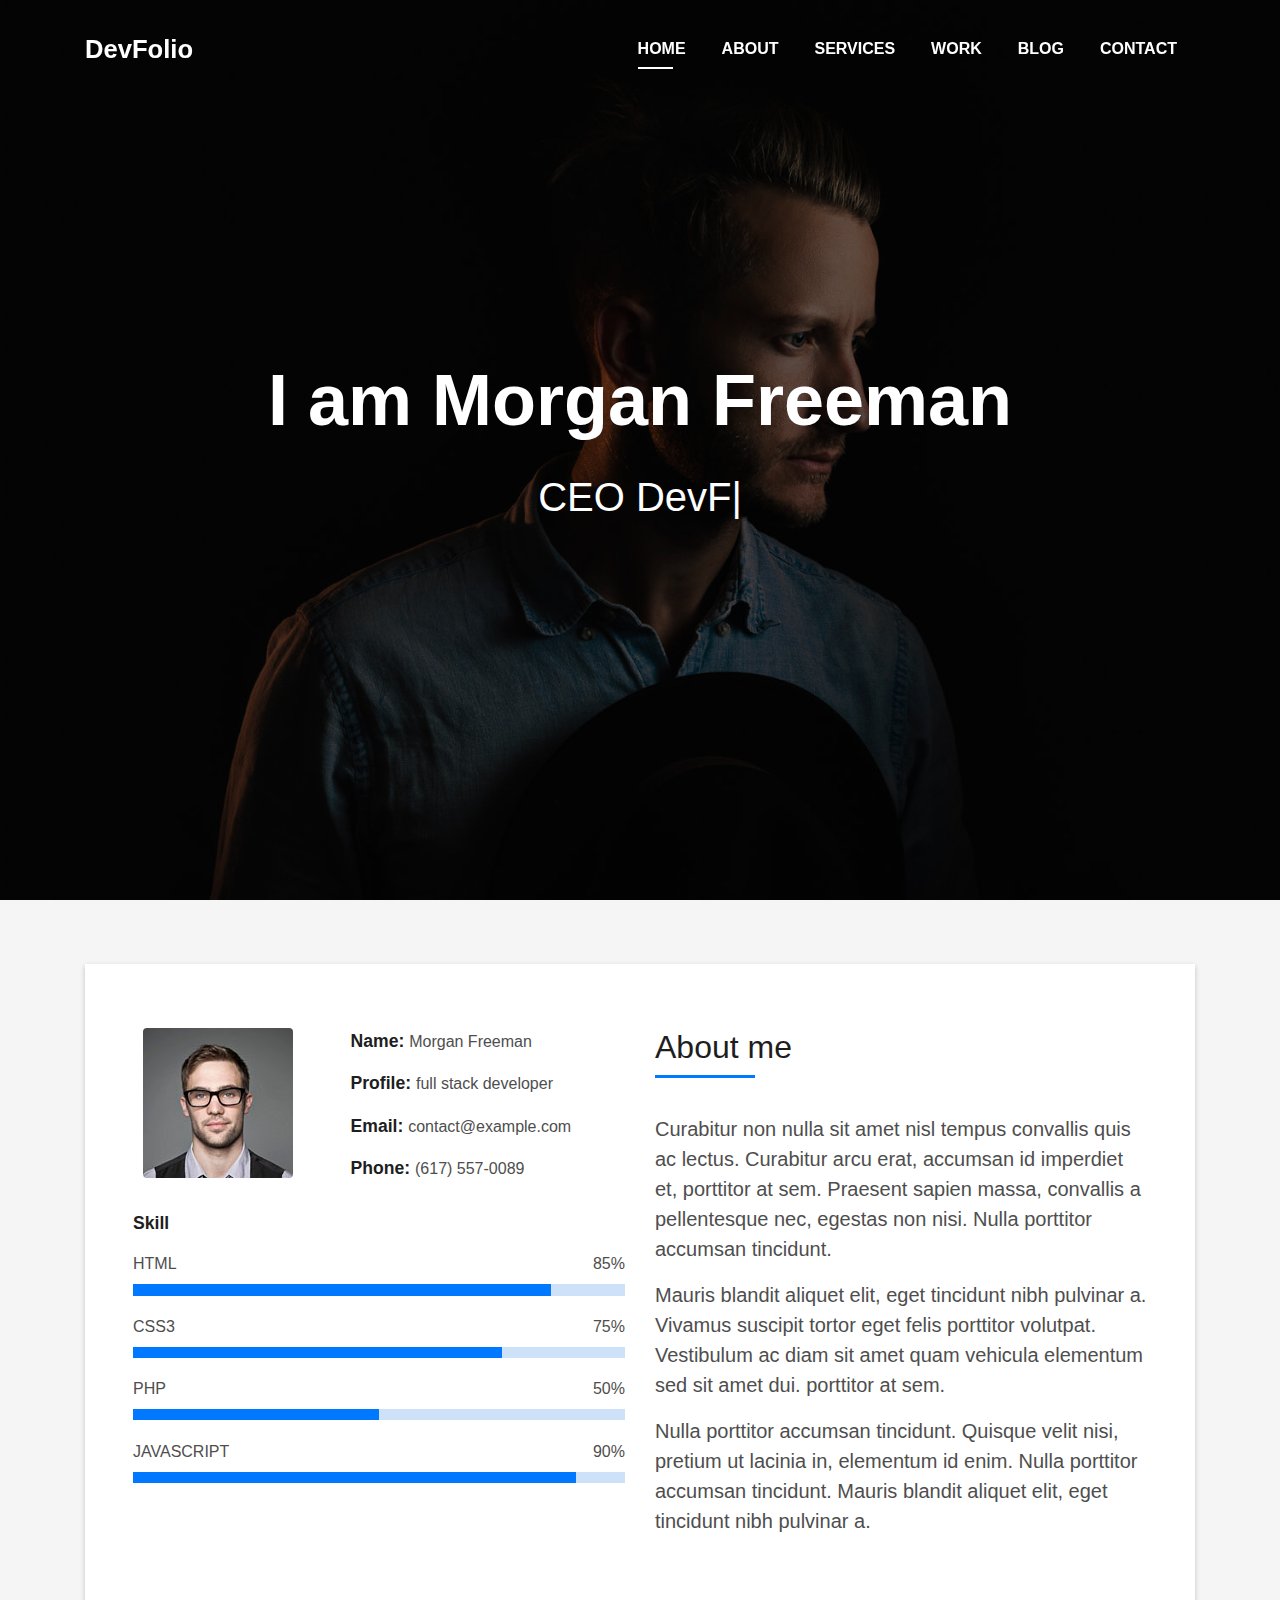
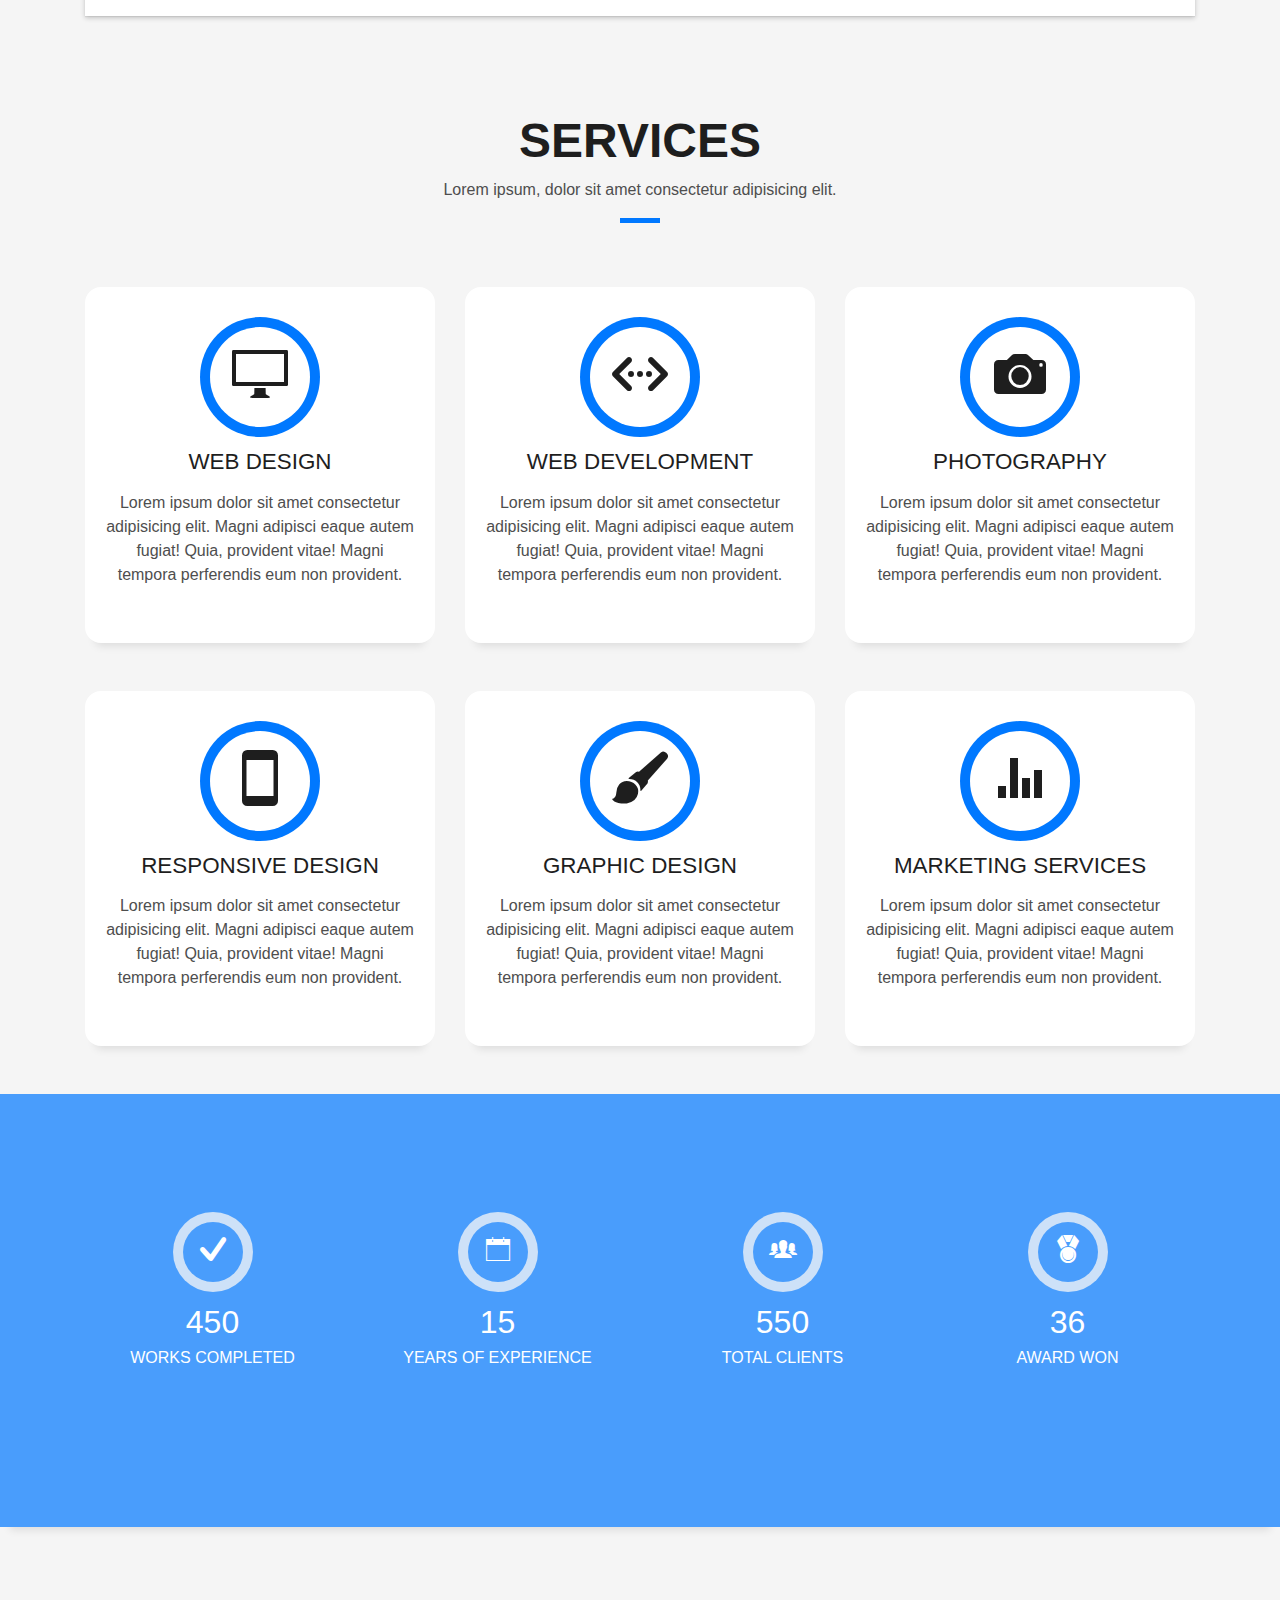
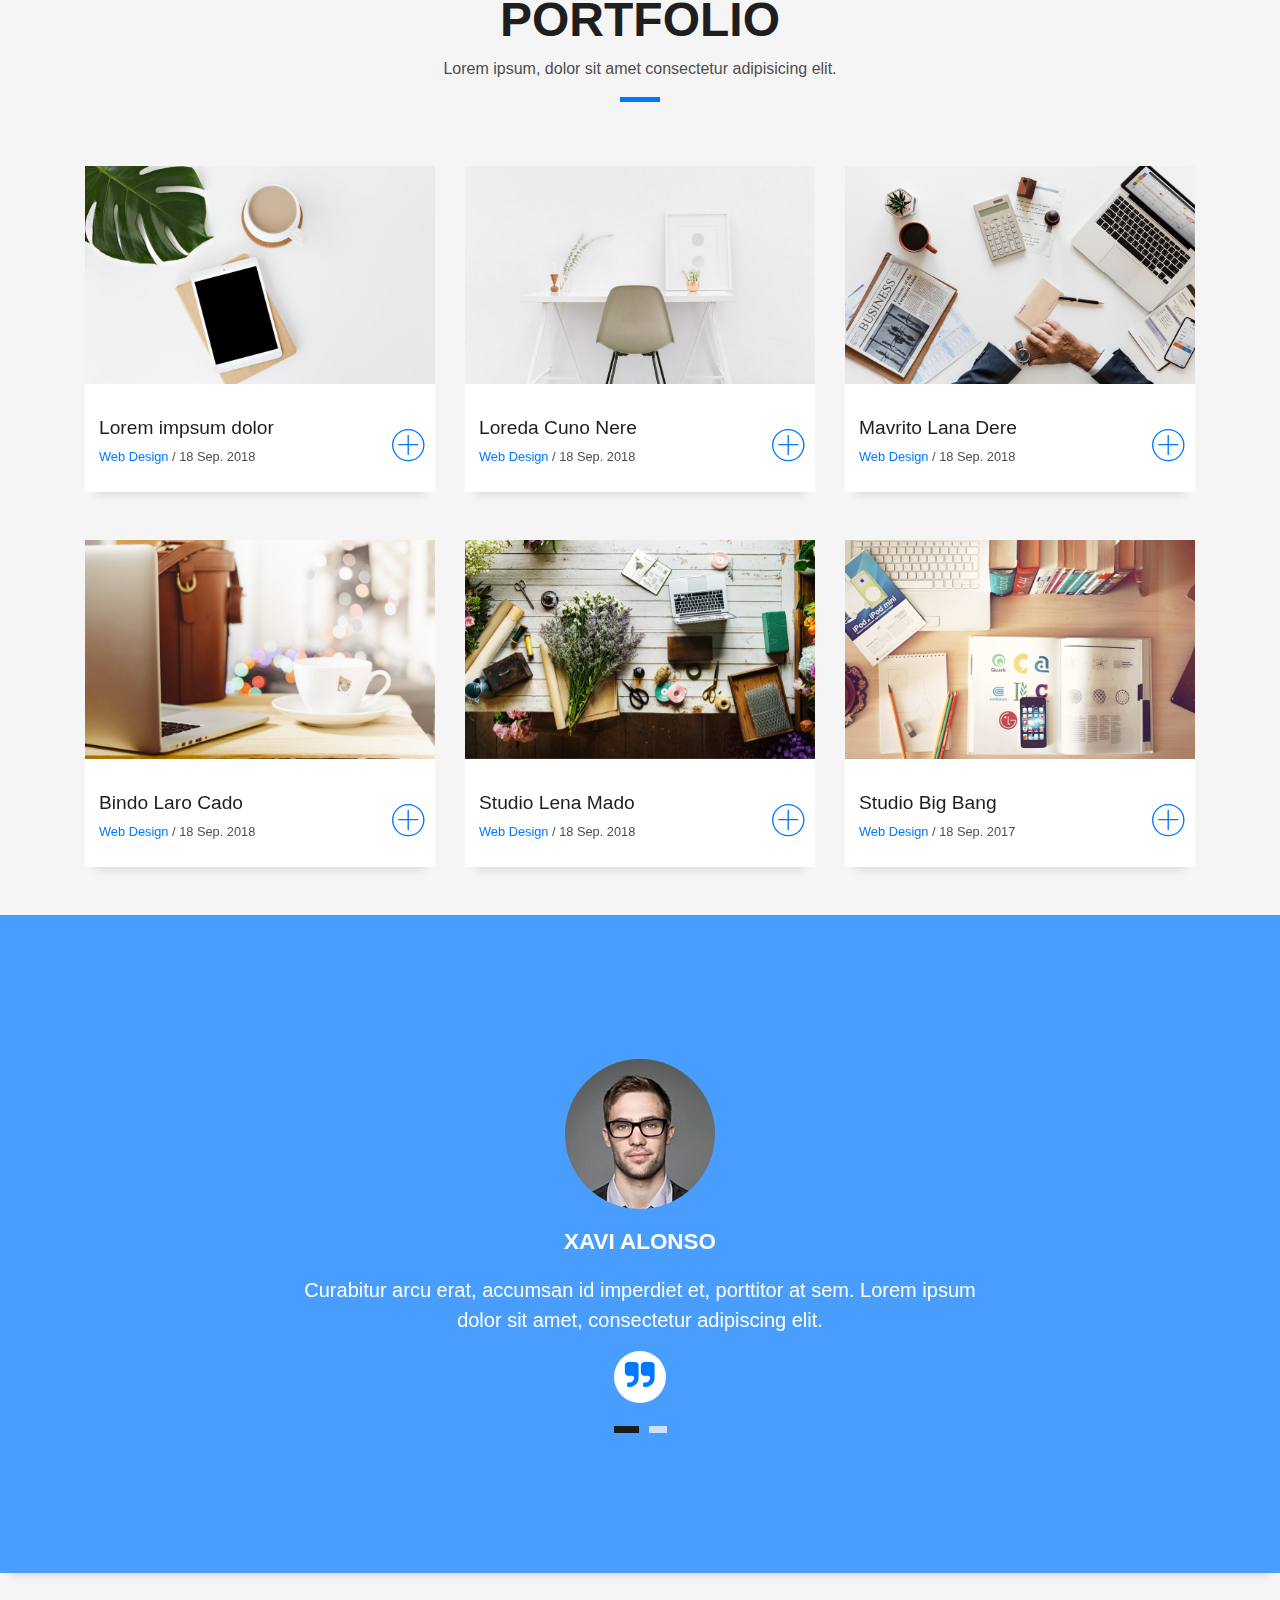
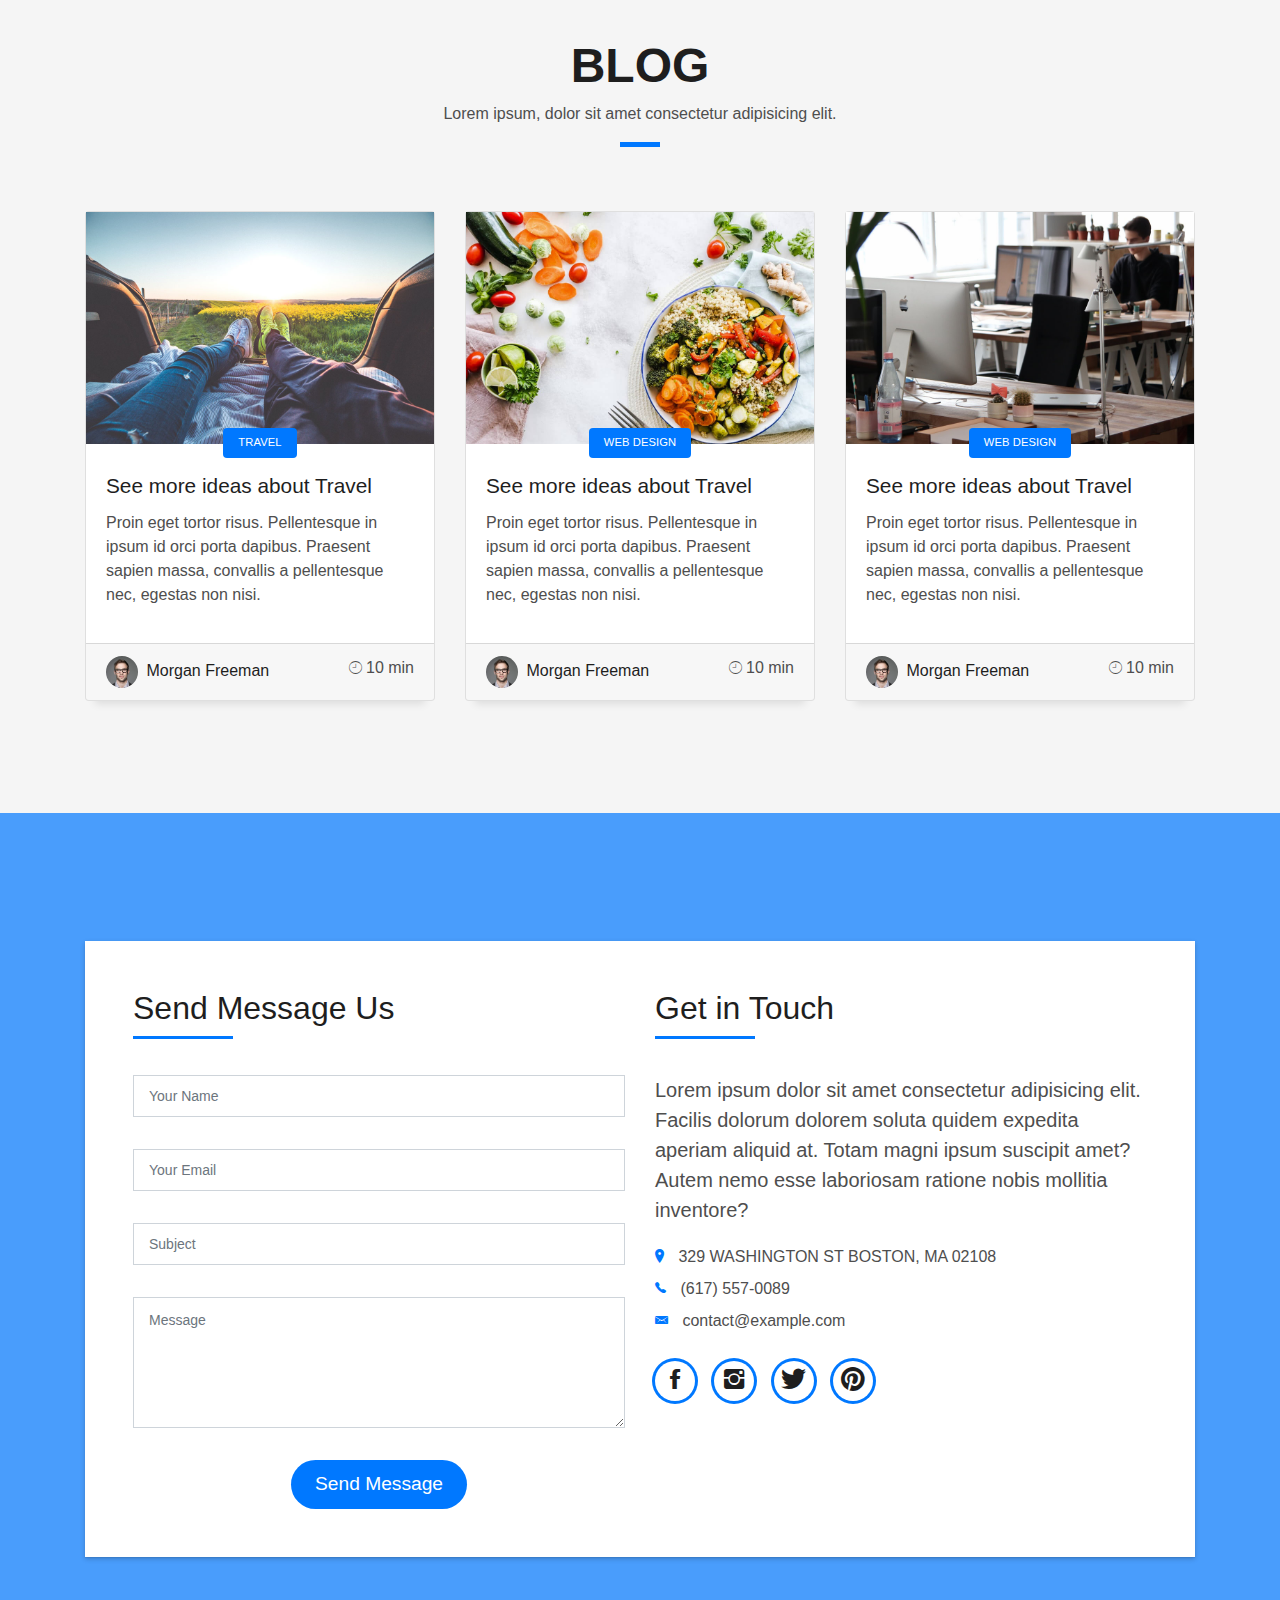
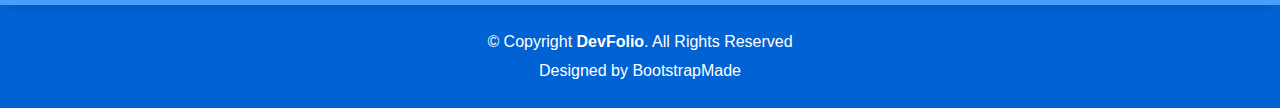
<file: f1nalisys/bootstrap/index.html>
<!DOCTYPE html>
<html lang="en">

<head>
  <meta charset="utf-8">
  <meta content="width=device-width, initial-scale=1.0" name="viewport">

  <title>DevFolio Bootstrap Portfolio Template - Index</title>
  <meta content="" name="descriptison">
  <meta content="" name="keywords">

  <!-- Favicons -->
  <link href="assets/img/favicon.png" rel="icon">
  <link href="assets/img/apple-touch-icon.png" rel="apple-touch-icon">

  <!-- Vendor CSS Files -->
  <link href="assets/vendor/bootstrap/css/bootstrap.min.css" rel="stylesheet">
  <link href="assets/vendor/font-awesome/css/font-awesome.min.css" rel="stylesheet">
  <link href="assets/vendor/ionicons/css/ionicons.min.css" rel="stylesheet">
  <link href="assets/vendor/owl.carousel/assets/owl.carousel.min.css" rel="stylesheet">
  <link href="assets/vendor/venobox/venobox.css" rel="stylesheet">

  <!-- Template Main CSS File -->
  <link href="assets/css/style.css" rel="stylesheet">

  <!-- =======================================================
  * Template Name: DevFolio - v2.3.0
  * Template URL: https://bootstrapmade.com/devfolio-bootstrap-portfolio-html-template/
  * Author: BootstrapMade.com
  * License: https://bootstrapmade.com/license/
  ======================================================== -->
</head>

<body id="page-top">

  <!-- ======= Header/ Navbar ======= -->
  <nav class="navbar navbar-b navbar-trans navbar-expand-md fixed-top" id="mainNav">
    <div class="container">
      <a class="navbar-brand js-scroll" href="#page-top">DevFolio</a>
      <button class="navbar-toggler collapsed" type="button" data-toggle="collapse" data-target="#navbarDefault" aria-controls="navbarDefault" aria-expanded="false" aria-label="Toggle navigation">
        <span></span>
        <span></span>
        <span></span>
      </button>
      <div class="navbar-collapse collapse justify-content-end" id="navbarDefault">
        <ul class="navbar-nav">
          <li class="nav-item">
            <a class="nav-link js-scroll active" href="index.html">Home</a>
          </li>
          <li class="nav-item">
            <a class="nav-link js-scroll" href="#about">About</a>
          </li>
          <li class="nav-item">
            <a class="nav-link js-scroll" href="#service">Services</a>
          </li>
          <li class="nav-item">
            <a class="nav-link js-scroll" href="#work">Work</a>
          </li>
          <li class="nav-item">
            <a class="nav-link js-scroll" href="#blog">Blog</a>
          </li>
          <li class="nav-item">
            <a class="nav-link js-scroll" href="#contact">Contact</a>
          </li>
        </ul>
      </div>
    </div>
  </nav>

  <!-- ======= Intro Section ======= -->
  <div id="home" class="intro route bg-image" style="background-image: url(assets/img/intro-bg.jpg)">
    <div class="overlay-itro"></div>
    <div class="intro-content display-table">
      <div class="table-cell">
        <div class="container">
          <!--<p class="display-6 color-d">Hello, world!</p>-->
          <h1 class="intro-title mb-4">I am Morgan Freeman</h1>
          <p class="intro-subtitle"><span class="text-slider-items">CEO DevFolio,Web Developer,Web Designer,Frontend Developer,Graphic Designer</span><strong class="text-slider"></strong></p>
          <!-- <p class="pt-3"><a class="btn btn-primary btn js-scroll px-4" href="#about" role="button">Learn More</a></p> -->
        </div>
      </div>
    </div>
  </div><!-- End Intro Section -->

  <main id="main">

    <!-- ======= About Section ======= -->
    <section id="about" class="about-mf sect-pt4 route">
      <div class="container">
        <div class="row">
          <div class="col-sm-12">
            <div class="box-shadow-full">
              <div class="row">
                <div class="col-md-6">
                  <div class="row">
                    <div class="col-sm-6 col-md-5">
                      <div class="about-img">
                        <img src="assets/img/testimonial-2.jpg" class="img-fluid rounded b-shadow-a" alt="">
                      </div>
                    </div>
                    <div class="col-sm-6 col-md-7">
                      <div class="about-info">
                        <p><span class="title-s">Name: </span> <span>Morgan Freeman</span></p>
                        <p><span class="title-s">Profile: </span> <span>full stack developer</span></p>
                        <p><span class="title-s">Email: </span> <span>contact@example.com</span></p>
                        <p><span class="title-s">Phone: </span> <span>(617) 557-0089</span></p>
                      </div>
                    </div>
                  </div>
                  <div class="skill-mf">
                    <p class="title-s">Skill</p>
                    <span>HTML</span> <span class="pull-right">85%</span>
                    <div class="progress">
                      <div class="progress-bar" role="progressbar" style="width: 85%;" aria-valuenow="85" aria-valuemin="0" aria-valuemax="100"></div>
                    </div>
                    <span>CSS3</span> <span class="pull-right">75%</span>
                    <div class="progress">
                      <div class="progress-bar" role="progressbar" style="width: 75%" aria-valuenow="75" aria-valuemin="0" aria-valuemax="100"></div>
                    </div>
                    <span>PHP</span> <span class="pull-right">50%</span>
                    <div class="progress">
                      <div class="progress-bar" role="progressbar" style="width: 50%" aria-valuenow="50" aria-valuemin="0" aria-valuemax="100"></div>
                    </div>
                    <span>JAVASCRIPT</span> <span class="pull-right">90%</span>
                    <div class="progress">
                      <div class="progress-bar" role="progressbar" style="width: 90%" aria-valuenow="90" aria-valuemin="0" aria-valuemax="100"></div>
                    </div>
                  </div>
                </div>
                <div class="col-md-6">
                  <div class="about-me pt-4 pt-md-0">
                    <div class="title-box-2">
                      <h5 class="title-left">
                        About me
                      </h5>
                    </div>
                    <p class="lead">
                      Curabitur non nulla sit amet nisl tempus convallis quis ac lectus. Curabitur arcu erat, accumsan id
                      imperdiet et, porttitor
                      at sem. Praesent sapien massa, convallis a pellentesque nec, egestas non nisi. Nulla
                      porttitor accumsan tincidunt.
                    </p>
                    <p class="lead">
                      Mauris blandit aliquet elit, eget tincidunt nibh pulvinar a. Vivamus suscipit tortor eget felis
                      porttitor volutpat. Vestibulum
                      ac diam sit amet quam vehicula elementum sed sit amet dui. porttitor at sem.
                    </p>
                    <p class="lead">
                      Nulla porttitor accumsan tincidunt. Quisque velit nisi, pretium ut lacinia in, elementum id enim.
                      Nulla porttitor accumsan
                      tincidunt. Mauris blandit aliquet elit, eget tincidunt nibh pulvinar a.
                    </p>
                  </div>
                </div>
              </div>
            </div>
          </div>
        </div>
      </div>
    </section><!-- End About Section -->

    <!-- ======= Services Section ======= -->
    <section id="service" class="services-mf pt-5 route">
      <div class="container">
        <div class="row">
          <div class="col-sm-12">
            <div class="title-box text-center">
              <h3 class="title-a">
                Services
              </h3>
              <p class="subtitle-a">
                Lorem ipsum, dolor sit amet consectetur adipisicing elit.
              </p>
              <div class="line-mf"></div>
            </div>
          </div>
        </div>
        <div class="row">
          <div class="col-md-4">
            <div class="service-box">
              <div class="service-ico">
                <span class="ico-circle"><i class="ion-monitor"></i></span>
              </div>
              <div class="service-content">
                <h2 class="s-title">Web Design</h2>
                <p class="s-description text-center">
                  Lorem ipsum dolor sit amet consectetur adipisicing elit. Magni adipisci eaque autem fugiat! Quia,
                  provident vitae! Magni
                  tempora perferendis eum non provident.
                </p>
              </div>
            </div>
          </div>
          <div class="col-md-4">
            <div class="service-box">
              <div class="service-ico">
                <span class="ico-circle"><i class="ion-code-working"></i></span>
              </div>
              <div class="service-content">
                <h2 class="s-title">Web Development</h2>
                <p class="s-description text-center">
                  Lorem ipsum dolor sit amet consectetur adipisicing elit. Magni adipisci eaque autem fugiat! Quia,
                  provident vitae! Magni
                  tempora perferendis eum non provident.
                </p>
              </div>
            </div>
          </div>
          <div class="col-md-4">
            <div class="service-box">
              <div class="service-ico">
                <span class="ico-circle"><i class="ion-camera"></i></span>
              </div>
              <div class="service-content">
                <h2 class="s-title">Photography</h2>
                <p class="s-description text-center">
                  Lorem ipsum dolor sit amet consectetur adipisicing elit. Magni adipisci eaque autem fugiat! Quia,
                  provident vitae! Magni
                  tempora perferendis eum non provident.
                </p>
              </div>
            </div>
          </div>
          <div class="col-md-4">
            <div class="service-box">
              <div class="service-ico">
                <span class="ico-circle"><i class="ion-android-phone-portrait"></i></span>
              </div>
              <div class="service-content">
                <h2 class="s-title">Responsive Design</h2>
                <p class="s-description text-center">
                  Lorem ipsum dolor sit amet consectetur adipisicing elit. Magni adipisci eaque autem fugiat! Quia,
                  provident vitae! Magni
                  tempora perferendis eum non provident.
                </p>
              </div>
            </div>
          </div>
          <div class="col-md-4">
            <div class="service-box">
              <div class="service-ico">
                <span class="ico-circle"><i class="ion-paintbrush"></i></span>
              </div>
              <div class="service-content">
                <h2 class="s-title">Graphic Design</h2>
                <p class="s-description text-center">
                  Lorem ipsum dolor sit amet consectetur adipisicing elit. Magni adipisci eaque autem fugiat! Quia,
                  provident vitae! Magni
                  tempora perferendis eum non provident.
                </p>
              </div>
            </div>
          </div>
          <div class="col-md-4">
            <div class="service-box">
              <div class="service-ico">
                <span class="ico-circle"><i class="ion-stats-bars"></i></span>
              </div>
              <div class="service-content">
                <h2 class="s-title">Marketing Services</h2>
                <p class="s-description text-center">
                  Lorem ipsum dolor sit amet consectetur adipisicing elit. Magni adipisci eaque autem fugiat! Quia,
                  provident vitae! Magni
                  tempora perferendis eum non provident.
                </p>
              </div>
            </div>
          </div>
        </div>
      </div>
    </section><!-- End Services Section -->

    <!-- ======= Counter Section ======= -->
    <div class="section-counter paralax-mf bg-image" style="background-image: url(assets/img/counters-bg.jpg)">
      <div class="overlay-mf"></div>
      <div class="container">
        <div class="row">
          <div class="col-sm-3 col-lg-3">
            <div class="counter-box counter-box pt-4 pt-md-0">
              <div class="counter-ico">
                <span class="ico-circle"><i class="ion-checkmark-round"></i></span>
              </div>
              <div class="counter-num">
                <p class="counter">450</p>
                <span class="counter-text">WORKS COMPLETED</span>
              </div>
            </div>
          </div>
          <div class="col-sm-3 col-lg-3">
            <div class="counter-box pt-4 pt-md-0">
              <div class="counter-ico">
                <span class="ico-circle"><i class="ion-ios-calendar-outline"></i></span>
              </div>
              <div class="counter-num">
                <p class="counter">15</p>
                <span class="counter-text">YEARS OF EXPERIENCE</span>
              </div>
            </div>
          </div>
          <div class="col-sm-3 col-lg-3">
            <div class="counter-box pt-4 pt-md-0">
              <div class="counter-ico">
                <span class="ico-circle"><i class="ion-ios-people"></i></span>
              </div>
              <div class="counter-num">
                <p class="counter">550</p>
                <span class="counter-text">TOTAL CLIENTS</span>
              </div>
            </div>
          </div>
          <div class="col-sm-3 col-lg-3">
            <div class="counter-box pt-4 pt-md-0">
              <div class="counter-ico">
                <span class="ico-circle"><i class="ion-ribbon-a"></i></span>
              </div>
              <div class="counter-num">
                <p class="counter">36</p>
                <span class="counter-text">AWARD WON</span>
              </div>
            </div>
          </div>
        </div>
      </div>
    </div><!-- End Counter Section -->

    <!-- ======= Portfolio Section ======= -->
    <section id="work" class="portfolio-mf sect-pt4 route">
      <div class="container">
        <div class="row">
          <div class="col-sm-12">
            <div class="title-box text-center">
              <h3 class="title-a">
                Portfolio
              </h3>
              <p class="subtitle-a">
                Lorem ipsum, dolor sit amet consectetur adipisicing elit.
              </p>
              <div class="line-mf"></div>
            </div>
          </div>
        </div>
        <div class="row">
          <div class="col-md-4">
            <div class="work-box">
              <a href="assets/img/work-1.jpg" data-gall="portfolioGallery" class="venobox">
                <div class="work-img">
                  <img src="assets/img/work-1.jpg" alt="" class="img-fluid">
                </div>
              </a>
              <div class="work-content">
                <div class="row">
                  <div class="col-sm-8">
                    <h2 class="w-title">Lorem impsum dolor</h2>
                    <div class="w-more">
                      <span class="w-ctegory">Web Design</span> / <span class="w-date">18 Sep. 2018</span>
                    </div>
                  </div>
                  <div class="col-sm-4">
                    <div class="w-like">
                      <a href="portfolio-details.html"> <span class="ion-ios-plus-outline"></span></a>
                    </div>
                  </div>
                </div>
              </div>
            </div>
          </div>
          <div class="col-md-4">
            <div class="work-box">
              <a href="assets/img/work-2.jpg" data-gall="portfolioGallery" class="venobox">
                <div class="work-img">
                  <img src="assets/img/work-2.jpg" alt="" class="img-fluid">
                </div>
              </a>
              <div class="work-content">
                <div class="row">
                  <div class="col-sm-8">
                    <h2 class="w-title">Loreda Cuno Nere</h2>
                    <div class="w-more">
                      <span class="w-ctegory">Web Design</span> / <span class="w-date">18 Sep. 2018</span>
                    </div>
                  </div>
                  <div class="col-sm-4">
                    <div class="w-like">
                      <a href="portfolio-details.html"> <span class="ion-ios-plus-outline"></span></a>
                    </div>
                  </div>
                </div>
              </div>
            </div>
          </div>
          <div class="col-md-4">
            <div class="work-box">
              <a href="assets/img/work-3.jpg" data-gall="portfolioGallery" class="venobox">
                <div class="work-img">
                  <img src="assets/img/work-3.jpg" alt="" class="img-fluid">
                </div>
              </a>
              <div class="work-content">
                <div class="row">
                  <div class="col-sm-8">
                    <h2 class="w-title">Mavrito Lana Dere</h2>
                    <div class="w-more">
                      <span class="w-ctegory">Web Design</span> / <span class="w-date">18 Sep. 2018</span>
                    </div>
                  </div>
                  <div class="col-sm-4">
                    <div class="w-like">
                      <a href="portfolio-details.html"> <span class="ion-ios-plus-outline"></span></a>
                    </div>
                  </div>
                </div>
              </div>
            </div>
          </div>
          <div class="col-md-4">
            <div class="work-box">
              <a href="assets/img/work-4.jpg" data-gall="portfolioGallery" class="venobox">
                <div class="work-img">
                  <img src="assets/img/work-4.jpg" alt="" class="img-fluid">
                </div>
              </a>
              <div class="work-content">
                <div class="row">
                  <div class="col-sm-8">
                    <h2 class="w-title">Bindo Laro Cado</h2>
                    <div class="w-more">
                      <span class="w-ctegory">Web Design</span> / <span class="w-date">18 Sep. 2018</span>
                    </div>
                  </div>
                  <div class="col-sm-4">
                    <div class="w-like">
                      <a href="portfolio-details.html"> <span class="ion-ios-plus-outline"></span></a>
                    </div>
                  </div>
                </div>
              </div>
            </div>
          </div>
          <div class="col-md-4">
            <div class="work-box">
              <a href="assets/img/work-5.jpg" data-gall="portfolioGallery" class="venobox">
                <div class="work-img">
                  <img src="assets/img/work-5.jpg" alt="" class="img-fluid">
                </div>
              </a>
              <div class="work-content">
                <div class="row">
                  <div class="col-sm-8">
                    <h2 class="w-title">Studio Lena Mado</h2>
                    <div class="w-more">
                      <span class="w-ctegory">Web Design</span> / <span class="w-date">18 Sep. 2018</span>
                    </div>
                  </div>
                  <div class="col-sm-4">
                    <div class="w-like">
                      <a href="portfolio-details.html"> <span class="ion-ios-plus-outline"></span></a>
                    </div>
                  </div>
                </div>
              </div>
            </div>
          </div>
          <div class="col-md-4">
            <div class="work-box">
              <a href="assets/img/work-6.jpg" data-gall="portfolioGallery" class="venobox">
                <div class="work-img">
                  <img src="assets/img/work-6.jpg" alt="" class="img-fluid">
                </div>
              </a>
              <div class="work-content">
                <div class="row">
                  <div class="col-sm-8">
                    <h2 class="w-title">Studio Big Bang</h2>
                    <div class="w-more">
                      <span class="w-ctegory">Web Design</span> / <span class="w-date">18 Sep. 2017</span>
                    </div>
                  </div>
                  <div class="col-sm-4">
                    <div class="w-like">
                      <a href="portfolio-details.html"> <span class="ion-ios-plus-outline"></span></a>
                    </div>
                  </div>
                </div>
              </div>
            </div>
          </div>

        </div>
      </div>
    </section><!-- End Portfolio Section -->

    <!-- ======= Testimonials Section ======= -->
    <div class="testimonials paralax-mf bg-image" style="background-image: url(assets/img/overlay-bg.jpg)">
      <div class="overlay-mf"></div>
      <div class="container">
        <div class="row">
          <div class="col-md-12">
            <div id="testimonial-mf" class="owl-carousel owl-theme">
              <div class="testimonial-box">
                <div class="author-test">
                  <img src="assets/img/testimonial-2.jpg" alt="" class="rounded-circle b-shadow-a">
                  <span class="author">Xavi Alonso</span>
                </div>
                <div class="content-test">
                  <p class="description lead">
                    Curabitur arcu erat, accumsan id imperdiet et, porttitor at sem. Lorem ipsum dolor sit amet,
                    consectetur adipiscing elit.
                  </p>
                  <span class="comit"><i class="fa fa-quote-right"></i></span>
                </div>
              </div>
              <div class="testimonial-box">
                <div class="author-test">
                  <img src="assets/img/testimonial-4.jpg" alt="" class="rounded-circle b-shadow-a">
                  <span class="author">Marta Socrate</span>
                </div>
                <div class="content-test">
                  <p class="description lead">
                    Curabitur arcu erat, accumsan id imperdiet et, porttitor at sem. Lorem ipsum dolor sit amet,
                    consectetur adipiscing elit.
                  </p>
                  <span class="comit"><i class="fa fa-quote-right"></i></span>
                </div>
              </div>
            </div>
          </div>
        </div>
      </div>
    </div><!-- End Testimonials Section -->

    <!-- ======= Blog Section ======= -->
    <section id="blog" class="blog-mf sect-pt4 route">
      <div class="container">
        <div class="row">
          <div class="col-sm-12">
            <div class="title-box text-center">
              <h3 class="title-a">
                Blog
              </h3>
              <p class="subtitle-a">
                Lorem ipsum, dolor sit amet consectetur adipisicing elit.
              </p>
              <div class="line-mf"></div>
            </div>
          </div>
        </div>
        <div class="row">
          <div class="col-md-4">
            <div class="card card-blog">
              <div class="card-img">
                <a href="blog-single.html"><img src="assets/img/post-1.jpg" alt="" class="img-fluid"></a>
              </div>
              <div class="card-body">
                <div class="card-category-box">
                  <div class="card-category">
                    <h6 class="category">Travel</h6>
                  </div>
                </div>
                <h3 class="card-title"><a href="blog-single.html">See more ideas about Travel</a></h3>
                <p class="card-description">
                  Proin eget tortor risus. Pellentesque in ipsum id orci porta dapibus. Praesent sapien massa, convallis
                  a pellentesque nec,
                  egestas non nisi.
                </p>
              </div>
              <div class="card-footer">
                <div class="post-author">
                  <a href="#">
                    <img src="assets/img/testimonial-2.jpg" alt="" class="avatar rounded-circle">
                    <span class="author">Morgan Freeman</span>
                  </a>
                </div>
                <div class="post-date">
                  <span class="ion-ios-clock-outline"></span> 10 min
                </div>
              </div>
            </div>
          </div>
          <div class="col-md-4">
            <div class="card card-blog">
              <div class="card-img">
                <a href="blog-single.html"><img src="assets/img/post-2.jpg" alt="" class="img-fluid"></a>
              </div>
              <div class="card-body">
                <div class="card-category-box">
                  <div class="card-category">
                    <h6 class="category">Web Design</h6>
                  </div>
                </div>
                <h3 class="card-title"><a href="blog-single.html">See more ideas about Travel</a></h3>
                <p class="card-description">
                  Proin eget tortor risus. Pellentesque in ipsum id orci porta dapibus. Praesent sapien massa, convallis
                  a pellentesque nec,
                  egestas non nisi.
                </p>
              </div>
              <div class="card-footer">
                <div class="post-author">
                  <a href="#">
                    <img src="assets/img/testimonial-2.jpg" alt="" class="avatar rounded-circle">
                    <span class="author">Morgan Freeman</span>
                  </a>
                </div>
                <div class="post-date">
                  <span class="ion-ios-clock-outline"></span> 10 min
                </div>
              </div>
            </div>
          </div>
          <div class="col-md-4">
            <div class="card card-blog">
              <div class="card-img">
                <a href="blog-single.html"><img src="assets/img/post-3.jpg" alt="" class="img-fluid"></a>
              </div>
              <div class="card-body">
                <div class="card-category-box">
                  <div class="card-category">
                    <h6 class="category">Web Design</h6>
                  </div>
                </div>
                <h3 class="card-title"><a href="blog-single.html">See more ideas about Travel</a></h3>
                <p class="card-description">
                  Proin eget tortor risus. Pellentesque in ipsum id orci porta dapibus. Praesent sapien massa, convallis
                  a pellentesque nec,
                  egestas non nisi.
                </p>
              </div>
              <div class="card-footer">
                <div class="post-author">
                  <a href="#">
                    <img src="assets/img/testimonial-2.jpg" alt="" class="avatar rounded-circle">
                    <span class="author">Morgan Freeman</span>
                  </a>
                </div>
                <div class="post-date">
                  <span class="ion-ios-clock-outline"></span> 10 min
                </div>
              </div>
            </div>
          </div>
        </div>
      </div>
    </section><!-- End Blog Section -->

    <!-- ======= Contact Section ======= -->
    <section class="paralax-mf footer-paralax bg-image sect-mt4 route" style="background-image: url(assets/img/overlay-bg.jpg)">
      <div class="overlay-mf"></div>
      <div class="container">
        <div class="row">
          <div class="col-sm-12">
            <div class="contact-mf">
              <div id="contact" class="box-shadow-full">
                <div class="row">
                  <div class="col-md-6">
                    <div class="title-box-2">
                      <h5 class="title-left">
                        Send Message Us
                      </h5>
                    </div>
                    <div>
                      <form action="forms/contact.php" method="post" role="form" class="php-email-form">
                        <div class="row">
                          <div class="col-md-12 mb-3">
                            <div class="form-group">
                              <input type="text" name="name" class="form-control" id="name" placeholder="Your Name" data-rule="minlen:4" data-msg="Please enter at least 4 chars" />
                              <div class="validate"></div>
                            </div>
                          </div>
                          <div class="col-md-12 mb-3">
                            <div class="form-group">
                              <input type="email" class="form-control" name="email" id="email" placeholder="Your Email" data-rule="email" data-msg="Please enter a valid email" />
                              <div class="validate"></div>
                            </div>
                          </div>
                          <div class="col-md-12 mb-3">
                            <div class="form-group">
                              <input type="text" class="form-control" name="subject" id="subject" placeholder="Subject" data-rule="minlen:4" data-msg="Please enter at least 8 chars of subject" />
                              <div class="validate"></div>
                            </div>
                          </div>
                          <div class="col-md-12">
                            <div class="form-group">
                              <textarea class="form-control" name="message" rows="5" data-rule="required" data-msg="Please write something for us" placeholder="Message"></textarea>
                              <div class="validate"></div>
                            </div>
                          </div>
                          <div class="col-md-12 text-center mb-3">
                            <div class="loading">Loading</div>
                            <div class="error-message"></div>
                            <div class="sent-message">Your message has been sent. Thank you!</div>
                          </div>
                          <div class="col-md-12 text-center">
                            <button type="submit" class="button button-a button-big button-rouded">Send Message</button>
                          </div>
                        </div>
                      </form>
                    </div>
                  </div>
                  <div class="col-md-6">
                    <div class="title-box-2 pt-4 pt-md-0">
                      <h5 class="title-left">
                        Get in Touch
                      </h5>
                    </div>
                    <div class="more-info">
                      <p class="lead">
                        Lorem ipsum dolor sit amet consectetur adipisicing elit. Facilis dolorum dolorem soluta quidem
                        expedita aperiam aliquid at.
                        Totam magni ipsum suscipit amet? Autem nemo esse laboriosam ratione nobis
                        mollitia inventore?
                      </p>
                      <ul class="list-ico">
                        <li><span class="ion-ios-location"></span> 329 WASHINGTON ST BOSTON, MA 02108</li>
                        <li><span class="ion-ios-telephone"></span> (617) 557-0089</li>
                        <li><span class="ion-email"></span> contact@example.com</li>
                      </ul>
                    </div>
                    <div class="socials">
                      <ul>
                        <li><a href=""><span class="ico-circle"><i class="ion-social-facebook"></i></span></a></li>
                        <li><a href=""><span class="ico-circle"><i class="ion-social-instagram"></i></span></a></li>
                        <li><a href=""><span class="ico-circle"><i class="ion-social-twitter"></i></span></a></li>
                        <li><a href=""><span class="ico-circle"><i class="ion-social-pinterest"></i></span></a></li>
                      </ul>
                    </div>
                  </div>
                </div>
              </div>
            </div>
          </div>
        </div>
      </div>
    </section><!-- End Contact Section -->

  </main><!-- End #main -->

  <!-- ======= Footer ======= -->
  <footer>
    <div class="container">
      <div class="row">
        <div class="col-sm-12">
          <div class="copyright-box">
            <p class="copyright">&copy; Copyright <strong>DevFolio</strong>. All Rights Reserved</p>
            <div class="credits">
              <!--
              All the links in the footer should remain intact.
              You can delete the links only if you purchased the pro version.
              Licensing information: https://bootstrapmade.com/license/
              Purchase the pro version with working PHP/AJAX contact form: https://bootstrapmade.com/buy/?theme=DevFolio
            -->
              Designed by <a href="https://bootstrapmade.com/">BootstrapMade</a>
            </div>
          </div>
        </div>
      </div>
    </div>
  </footer><!-- End  Footer -->

  <a href="#" class="back-to-top"><i class="fa fa-chevron-up"></i></a>
  <div id="preloader"></div>

  <!-- Vendor JS Files -->
  <script src="assets/vendor/jquery/jquery.min.js"></script>
  <script src="assets/vendor/bootstrap/js/bootstrap.bundle.min.js"></script>
  <script src="assets/vendor/jquery.easing/jquery.easing.min.js"></script>
  <script src="assets/vendor/php-email-form/validate.js"></script>
  <script src="assets/vendor/waypoints/jquery.waypoints.min.js"></script>
  <script src="assets/vendor/counterup/jquery.counterup.min.js"></script>
  <script src="assets/vendor/owl.carousel/owl.carousel.min.js"></script>
  <script src="assets/vendor/typed.js/typed.min.js"></script>
  <script src="assets/vendor/venobox/venobox.min.js"></script>

  <!-- Template Main JS File -->
  <script src="assets/js/main.js"></script>

</body>

</html>
</file>
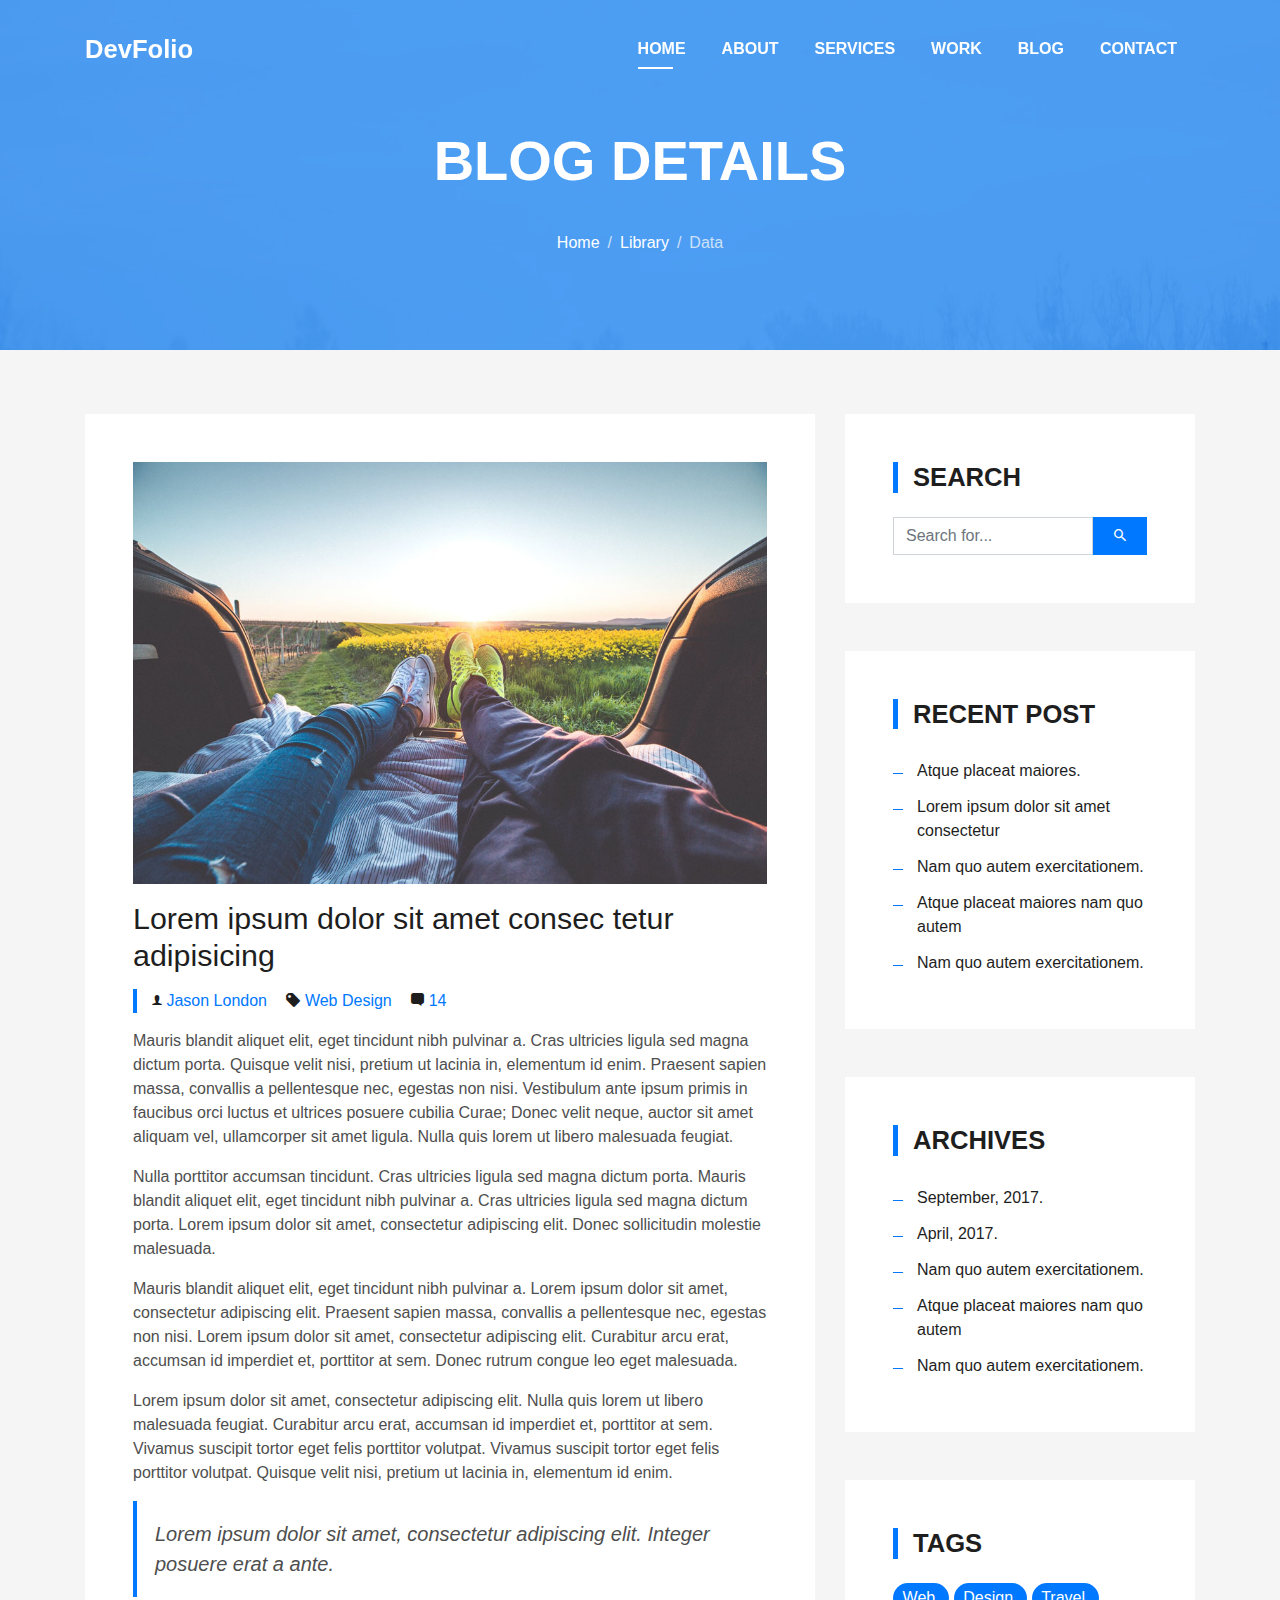
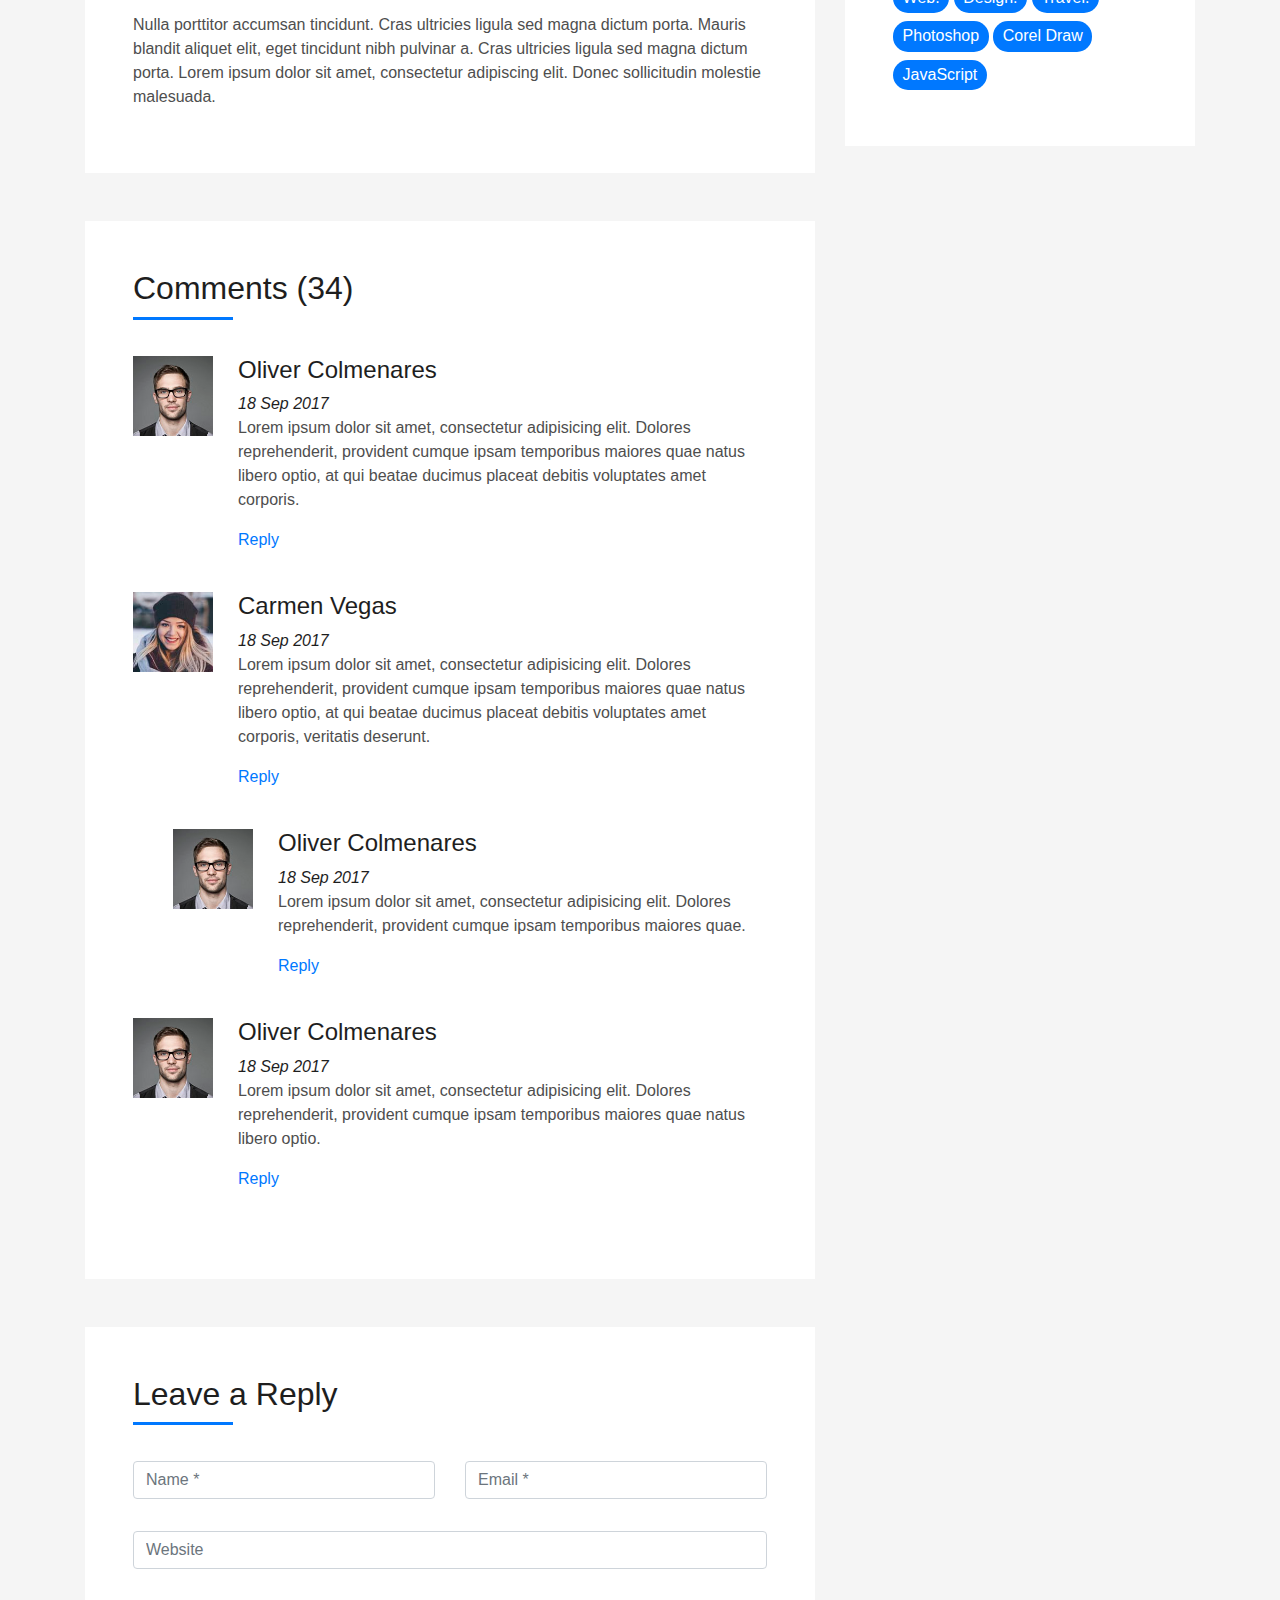
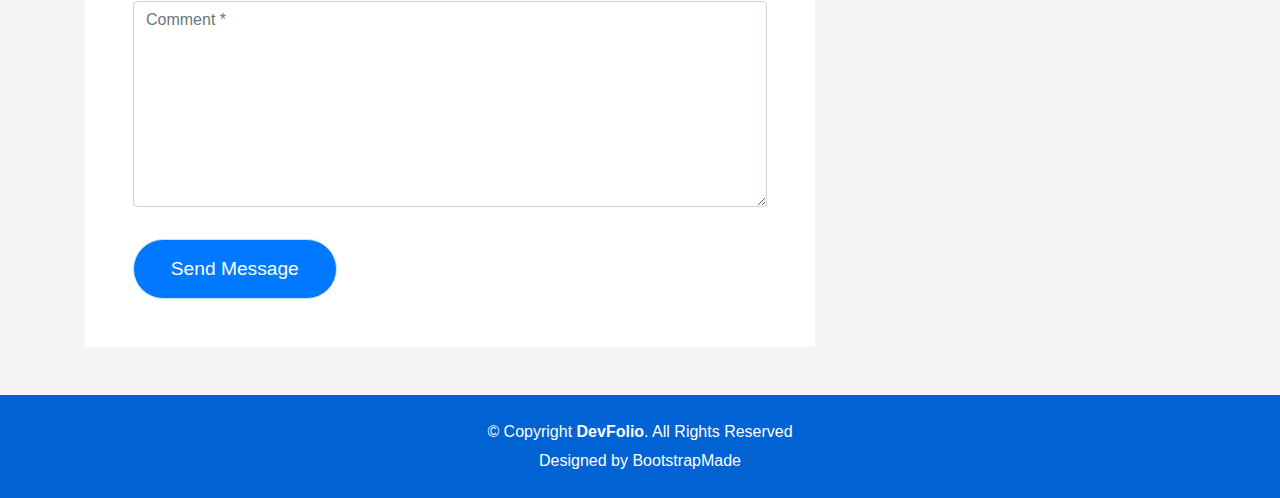
<file: f1nalisys/bootstrap/blog-single.html>
<!DOCTYPE html>
<html lang="en">

<head>
  <meta charset="utf-8">
  <meta content="width=device-width, initial-scale=1.0" name="viewport">

  <title>DevFolio Bootstrap Portfolio Template - Blog Single</title>
  <meta content="" name="descriptison">
  <meta content="" name="keywords">

  <!-- Favicons -->
  <link href="assets/img/favicon.png" rel="icon">
  <link href="assets/img/apple-touch-icon.png" rel="apple-touch-icon">

  <!-- Vendor CSS Files -->
  <link href="assets/vendor/bootstrap/css/bootstrap.min.css" rel="stylesheet">
  <link href="assets/vendor/font-awesome/css/font-awesome.min.css" rel="stylesheet">
  <link href="assets/vendor/ionicons/css/ionicons.min.css" rel="stylesheet">
  <link href="assets/vendor/owl.carousel/assets/owl.carousel.min.css" rel="stylesheet">
  <link href="assets/vendor/venobox/venobox.css" rel="stylesheet">

  <!-- Template Main CSS File -->
  <link href="assets/css/style.css" rel="stylesheet">

  <!-- =======================================================
  * Template Name: DevFolio - v2.3.0
  * Template URL: https://bootstrapmade.com/devfolio-bootstrap-portfolio-html-template/
  * Author: BootstrapMade.com
  * License: https://bootstrapmade.com/license/
  ======================================================== -->
</head>

<body id="page-top">

  <!-- ======= Header/ Navbar ======= -->
  <nav class="navbar navbar-b navbar-trans navbar-expand-md fixed-top" id="mainNav">
    <div class="container">
      <a class="navbar-brand js-scroll" href="#page-top">DevFolio</a>
      <button class="navbar-toggler collapsed" type="button" data-toggle="collapse" data-target="#navbarDefault" aria-controls="navbarDefault" aria-expanded="false" aria-label="Toggle navigation">
        <span></span>
        <span></span>
        <span></span>
      </button>
      <div class="navbar-collapse collapse justify-content-end" id="navbarDefault">
        <ul class="navbar-nav">
          <li class="nav-item">
            <a class="nav-link js-scroll active" href="index.html">Home</a>
          </li>
          <li class="nav-item">
            <a class="nav-link js-scroll" href="#about">About</a>
          </li>
          <li class="nav-item">
            <a class="nav-link js-scroll" href="#service">Services</a>
          </li>
          <li class="nav-item">
            <a class="nav-link js-scroll" href="#work">Work</a>
          </li>
          <li class="nav-item">
            <a class="nav-link js-scroll" href="#blog">Blog</a>
          </li>
          <li class="nav-item">
            <a class="nav-link js-scroll" href="#contact">Contact</a>
          </li>
        </ul>
      </div>
    </div>
  </nav>

  <div class="intro intro-single route bg-image" style="background-image: url(assets/img/overlay-bg.jpg)">
    <div class="overlay-mf"></div>
    <div class="intro-content display-table">
      <div class="table-cell">
        <div class="container">
          <h2 class="intro-title mb-4">Blog Details</h2>
          <ol class="breadcrumb d-flex justify-content-center">
            <li class="breadcrumb-item">
              <a href="#">Home</a>
            </li>
            <li class="breadcrumb-item">
              <a href="#">Library</a>
            </li>
            <li class="breadcrumb-item active">Data</li>
          </ol>
        </div>
      </div>
    </div>
  </div>

  <main id="main">

    <!-- ======= Blog Single Section ======= -->
    <section class="blog-wrapper sect-pt4" id="blog">
      <div class="container">
        <div class="row">
          <div class="col-md-8">
            <div class="post-box">
              <div class="post-thumb">
                <img src="assets/img/post-1.jpg" class="img-fluid" alt="">
              </div>
              <div class="post-meta">
                <h1 class="article-title">Lorem ipsum dolor sit amet consec tetur adipisicing</h1>
                <ul>
                  <li>
                    <span class="ion-ios-person"></span>
                    <a href="#">Jason London</a>
                  </li>
                  <li>
                    <span class="ion-pricetag"></span>
                    <a href="#">Web Design</a>
                  </li>
                  <li>
                    <span class="ion-chatbox"></span>
                    <a href="#">14</a>
                  </li>
                </ul>
              </div>
              <div class="article-content">
                <p>
                  Mauris blandit aliquet elit, eget tincidunt nibh pulvinar a. Cras ultricies ligula sed magna dictum
                  porta. Quisque velit
                  nisi, pretium ut lacinia in, elementum id enim. Praesent sapien massa, convallis a pellentesque
                  nec, egestas non nisi. Vestibulum ante ipsum primis in faucibus orci luctus et ultrices posuere
                  cubilia Curae; Donec velit neque, auctor sit amet aliquam vel, ullamcorper sit amet ligula.
                  Nulla quis lorem ut libero malesuada feugiat.
                </p>
                <p>
                  Nulla porttitor accumsan tincidunt. Cras ultricies ligula sed magna dictum porta. Mauris blandit
                  aliquet elit, eget tincidunt
                  nibh pulvinar a. Cras ultricies ligula sed magna dictum porta. Lorem ipsum dolor sit amet,
                  consectetur adipiscing elit. Donec sollicitudin molestie malesuada.
                </p>
                <p>
                  Mauris blandit aliquet elit, eget tincidunt nibh pulvinar a. Lorem ipsum dolor sit amet, consectetur
                  adipiscing elit. Praesent
                  sapien massa, convallis a pellentesque nec, egestas non nisi. Lorem ipsum dolor sit amet,
                  consectetur adipiscing elit. Curabitur arcu erat, accumsan id imperdiet et, porttitor at
                  sem. Donec rutrum congue leo eget malesuada.
                </p>
                <p>
                  Lorem ipsum dolor sit amet, consectetur adipiscing elit. Nulla quis lorem ut libero malesuada feugiat.
                  Curabitur arcu erat,
                  accumsan id imperdiet et, porttitor at sem. Vivamus suscipit tortor eget felis porttitor
                  volutpat. Vivamus suscipit tortor eget felis porttitor volutpat. Quisque velit nisi, pretium
                  ut lacinia in, elementum id enim.
                </p>
                <blockquote class="blockquote">
                  <p class="mb-0">Lorem ipsum dolor sit amet, consectetur adipiscing elit. Integer posuere erat a ante.</p>
                </blockquote>
                <p>
                  Nulla porttitor accumsan tincidunt. Cras ultricies ligula sed magna dictum porta. Mauris blandit
                  aliquet elit, eget tincidunt
                  nibh pulvinar a. Cras ultricies ligula sed magna dictum porta. Lorem ipsum dolor sit amet,
                  consectetur adipiscing elit. Donec sollicitudin molestie malesuada.
                </p>
              </div>
            </div>
            <div class="box-comments">
              <div class="title-box-2">
                <h4 class="title-comments title-left">Comments (34)</h4>
              </div>
              <ul class="list-comments">
                <li>
                  <div class="comment-avatar">
                    <img src="assets/img/testimonial-2.jpg" alt="">
                  </div>
                  <div class="comment-details">
                    <h4 class="comment-author">Oliver Colmenares</h4>
                    <span>18 Sep 2017</span>
                    <p>
                      Lorem ipsum dolor sit amet, consectetur adipisicing elit. Dolores reprehenderit, provident cumque
                      ipsam temporibus maiores
                      quae natus libero optio, at qui beatae ducimus placeat debitis voluptates amet corporis.
                    </p>
                    <a href="3">Reply</a>
                  </div>
                </li>
                <li>
                  <div class="comment-avatar">
                    <img src="assets/img/testimonial-4.jpg" alt="">
                  </div>
                  <div class="comment-details">
                    <h4 class="comment-author">Carmen Vegas</h4>
                    <span>18 Sep 2017</span>
                    <p>
                      Lorem ipsum dolor sit amet, consectetur adipisicing elit. Dolores reprehenderit, provident cumque
                      ipsam temporibus maiores
                      quae natus libero optio, at qui beatae ducimus placeat debitis voluptates amet corporis,
                      veritatis deserunt.
                    </p>
                    <a href="3">Reply</a>
                  </div>
                </li>
                <li class="comment-children">
                  <div class="comment-avatar">
                    <img src="assets/img/testimonial-2.jpg" alt="">
                  </div>
                  <div class="comment-details">
                    <h4 class="comment-author">Oliver Colmenares</h4>
                    <span>18 Sep 2017</span>
                    <p>
                      Lorem ipsum dolor sit amet, consectetur adipisicing elit. Dolores reprehenderit, provident cumque
                      ipsam temporibus maiores
                      quae.
                    </p>
                    <a href="3">Reply</a>
                  </div>
                </li>
                <li>
                  <div class="comment-avatar">
                    <img src="assets/img/testimonial-2.jpg" alt="">
                  </div>
                  <div class="comment-details">
                    <h4 class="comment-author">Oliver Colmenares</h4>
                    <span>18 Sep 2017</span>
                    <p>
                      Lorem ipsum dolor sit amet, consectetur adipisicing elit. Dolores reprehenderit, provident cumque
                      ipsam temporibus maiores
                      quae natus libero optio.
                    </p>
                    <a href="3">Reply</a>
                  </div>
                </li>
              </ul>
            </div>
            <div class="form-comments">
              <div class="title-box-2">
                <h3 class="title-left">
                  Leave a Reply
                </h3>
              </div>
              <form class="form-mf">
                <div class="row">
                  <div class="col-md-6 mb-3">
                    <div class="form-group">
                      <input type="text" class="form-control input-mf" id="inputName" placeholder="Name *" required>
                    </div>
                  </div>
                  <div class="col-md-6 mb-3">
                    <div class="form-group">
                      <input type="email" class="form-control input-mf" id="inputEmail1" placeholder="Email *" required>
                    </div>
                  </div>
                  <div class="col-md-12 mb-3">
                    <div class="form-group">
                      <input type="url" class="form-control input-mf" id="inputUrl" placeholder="Website">
                    </div>
                  </div>
                  <div class="col-md-12 mb-3">
                    <div class="form-group">
                      <textarea id="textMessage" class="form-control input-mf" placeholder="Comment *" name="message" cols="45" rows="8" required></textarea>
                    </div>
                  </div>
                  <div class="col-md-12">
                    <button type="submit" class="button button-a button-big button-rouded">Send Message</button>
                  </div>
                </div>
              </form>
            </div>
          </div>
          <div class="col-md-4">
            <div class="widget-sidebar sidebar-search">
              <h5 class="sidebar-title">Search</h5>
              <div class="sidebar-content">
                <form>
                  <div class="input-group">
                    <input type="text" class="form-control" placeholder="Search for..." aria-label="Search for...">
                    <span class="input-group-btn">
                      <button class="btn btn-secondary btn-search" type="button">
                        <span class="ion-android-search"></span>
                      </button>
                    </span>
                  </div>
                </form>
              </div>
            </div>
            <div class="widget-sidebar">
              <h5 class="sidebar-title">Recent Post</h5>
              <div class="sidebar-content">
                <ul class="list-sidebar">
                  <li>
                    <a href="#">Atque placeat maiores.</a>
                  </li>
                  <li>
                    <a href="#">Lorem ipsum dolor sit amet consectetur</a>
                  </li>
                  <li>
                    <a href="#">Nam quo autem exercitationem.</a>
                  </li>
                  <li>
                    <a href="#">Atque placeat maiores nam quo autem</a>
                  </li>
                  <li>
                    <a href="#">Nam quo autem exercitationem.</a>
                  </li>
                </ul>
              </div>
            </div>
            <div class="widget-sidebar">
              <h5 class="sidebar-title">Archives</h5>
              <div class="sidebar-content">
                <ul class="list-sidebar">
                  <li>
                    <a href="#">September, 2017.</a>
                  </li>
                  <li>
                    <a href="#">April, 2017.</a>
                  </li>
                  <li>
                    <a href="#">Nam quo autem exercitationem.</a>
                  </li>
                  <li>
                    <a href="#">Atque placeat maiores nam quo autem</a>
                  </li>
                  <li>
                    <a href="#">Nam quo autem exercitationem.</a>
                  </li>
                </ul>
              </div>
            </div>
            <div class="widget-sidebar widget-tags">
              <h5 class="sidebar-title">Tags</h5>
              <div class="sidebar-content">
                <ul>
                  <li>
                    <a href="#">Web.</a>
                  </li>
                  <li>
                    <a href="#">Design.</a>
                  </li>
                  <li>
                    <a href="#">Travel.</a>
                  </li>
                  <li>
                    <a href="#">Photoshop</a>
                  </li>
                  <li>
                    <a href="#">Corel Draw</a>
                  </li>
                  <li>
                    <a href="#">JavaScript</a>
                  </li>
                </ul>
              </div>
            </div>
          </div>
        </div>
      </div>
    </section><!-- End Blog Single Section -->

  </main><!-- End #main -->

  <!-- ======= Footer ======= -->
  <footer>
    <div class="container">
      <div class="row">
        <div class="col-sm-12">
          <div class="copyright-box">
            <p class="copyright">&copy; Copyright <strong>DevFolio</strong>. All Rights Reserved</p>
            <div class="credits">
              <!--
              All the links in the footer should remain intact.
              You can delete the links only if you purchased the pro version.
              Licensing information: https://bootstrapmade.com/license/
              Purchase the pro version with working PHP/AJAX contact form: https://bootstrapmade.com/buy/?theme=DevFolio
            -->
              Designed by <a href="https://bootstrapmade.com/">BootstrapMade</a>
            </div>
          </div>
        </div>
      </div>
    </div>
  </footer><!-- End  Footer -->

  <a href="#" class="back-to-top"><i class="fa fa-chevron-up"></i></a>
  <div id="preloader"></div>

  <!-- Vendor JS Files -->
  <script src="assets/vendor/jquery/jquery.min.js"></script>
  <script src="assets/vendor/bootstrap/js/bootstrap.bundle.min.js"></script>
  <script src="assets/vendor/jquery.easing/jquery.easing.min.js"></script>
  <script src="assets/vendor/php-email-form/validate.js"></script>
  <script src="assets/vendor/waypoints/jquery.waypoints.min.js"></script>
  <script src="assets/vendor/counterup/jquery.counterup.min.js"></script>
  <script src="assets/vendor/owl.carousel/owl.carousel.min.js"></script>
  <script src="assets/vendor/typed.js/typed.min.js"></script>
  <script src="assets/vendor/venobox/venobox.min.js"></script>

  <!-- Template Main JS File -->
  <script src="assets/js/main.js"></script>

</body>

</html>
</file>
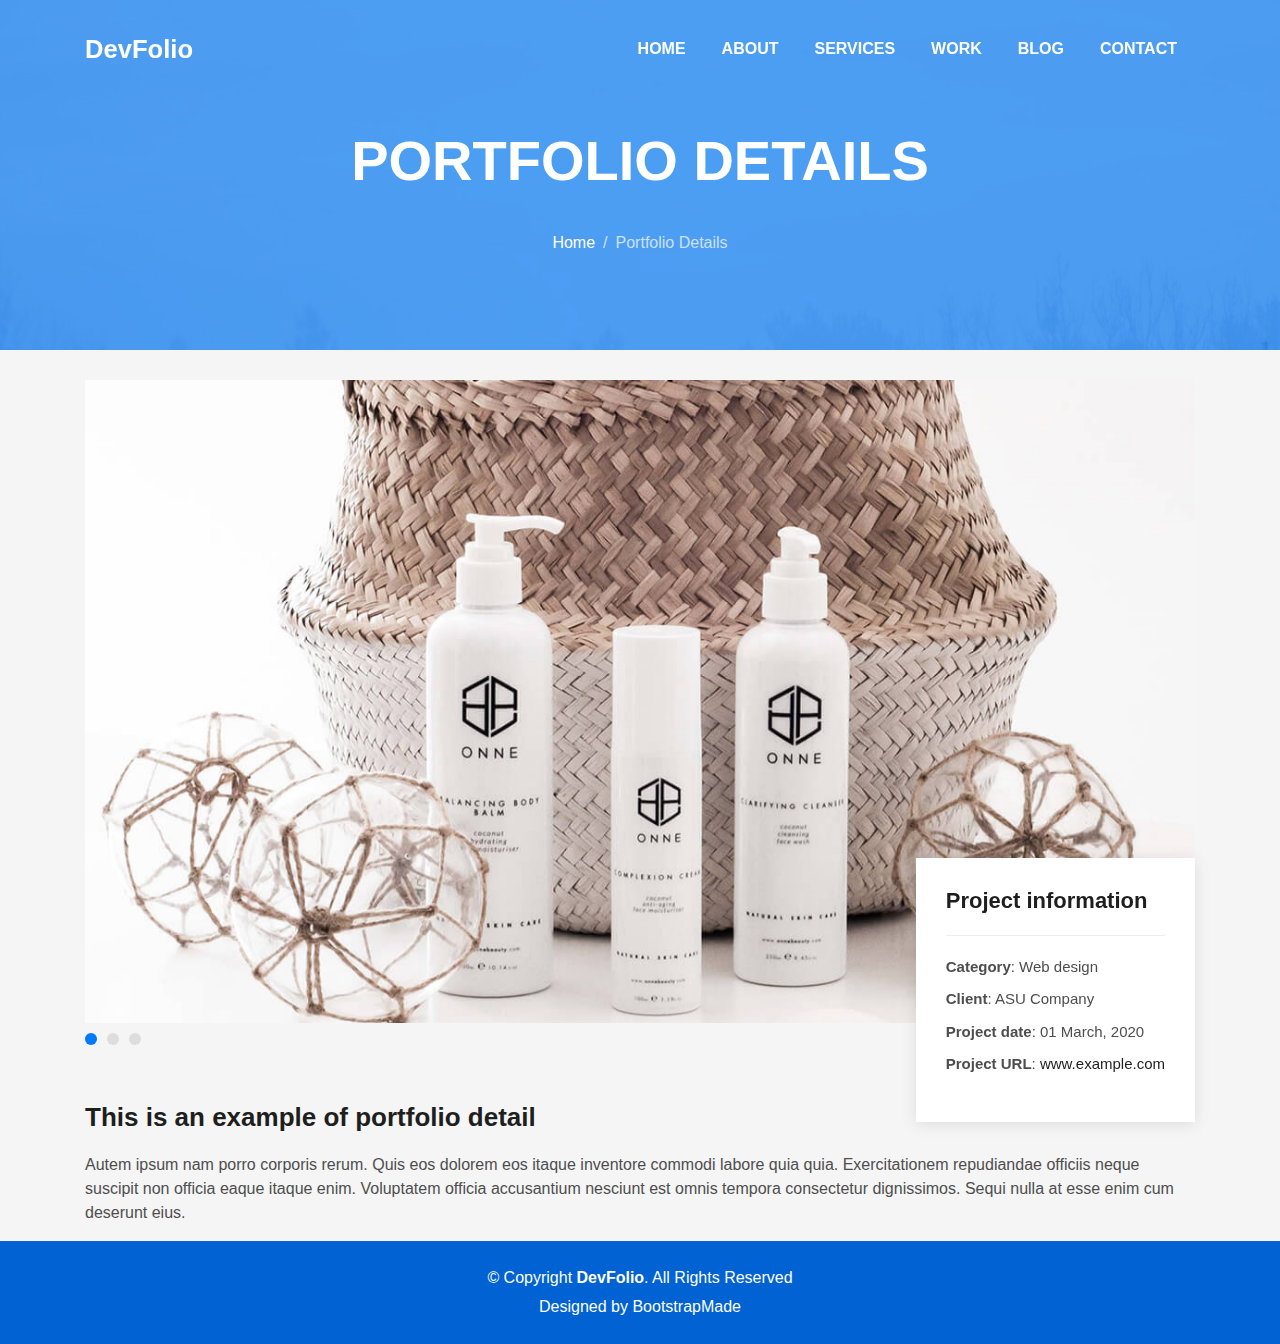
<file: f1nalisys/bootstrap/portfolio-details.html>
<!DOCTYPE html>
<html lang="en">

<head>
  <meta charset="utf-8">
  <meta content="width=device-width, initial-scale=1.0" name="viewport">

  <title>DevFolio Bootstrap Portfolio Template - Portfolio Details</title>
  <meta content="" name="descriptison">
  <meta content="" name="keywords">

  <!-- Favicons -->
  <link href="assets/img/favicon.png" rel="icon">
  <link href="assets/img/apple-touch-icon.png" rel="apple-touch-icon">

  <!-- Vendor CSS Files -->
  <link href="assets/vendor/bootstrap/css/bootstrap.min.css" rel="stylesheet">
  <link href="assets/vendor/font-awesome/css/font-awesome.min.css" rel="stylesheet">
  <link href="assets/vendor/ionicons/css/ionicons.min.css" rel="stylesheet">
  <link href="assets/vendor/owl.carousel/assets/owl.carousel.min.css" rel="stylesheet">
  <link href="assets/vendor/venobox/venobox.css" rel="stylesheet">

  <!-- Template Main CSS File -->
  <link href="assets/css/style.css" rel="stylesheet">

  <!-- =======================================================
  * Template Name: DevFolio - v2.3.0
  * Template URL: https://bootstrapmade.com/devfolio-bootstrap-portfolio-html-template/
  * Author: BootstrapMade.com
  * License: https://bootstrapmade.com/license/
  ======================================================== -->
</head>

<body id="page-top">

  <!-- ======= Header/ Navbar ======= -->
  <nav class="navbar navbar-b navbar-trans navbar-expand-md fixed-top" id="mainNav">
    <div class="container">
      <a class="navbar-brand js-scroll" href="#page-top">DevFolio</a>
      <button class="navbar-toggler collapsed" type="button" data-toggle="collapse" data-target="#navbarDefault" aria-controls="navbarDefault" aria-expanded="false" aria-label="Toggle navigation">
        <span></span>
        <span></span>
        <span></span>
      </button>
      <div class="navbar-collapse collapse justify-content-end" id="navbarDefault">
        <ul class="navbar-nav">
          <li class="nav-item">
            <a class="nav-link js-scroll active" href="index.html">Home</a>
          </li>
          <li class="nav-item">
            <a class="nav-link js-scroll" href="#about">About</a>
          </li>
          <li class="nav-item">
            <a class="nav-link js-scroll" href="#service">Services</a>
          </li>
          <li class="nav-item">
            <a class="nav-link js-scroll" href="#work">Work</a>
          </li>
          <li class="nav-item">
            <a class="nav-link js-scroll" href="#blog">Blog</a>
          </li>
          <li class="nav-item">
            <a class="nav-link js-scroll" href="#contact">Contact</a>
          </li>
        </ul>
      </div>
    </div>
  </nav>

  <div class="intro intro-single route bg-image" style="background-image: url(assets/img/overlay-bg.jpg)">
    <div class="overlay-mf"></div>
    <div class="intro-content display-table">
      <div class="table-cell">
        <div class="container">
          <h2 class="intro-title mb-4">Portfolio Details</h2>
          <ol class="breadcrumb d-flex justify-content-center">
            <li class="breadcrumb-item">
              <a href="#">Home</a>
            </li>
            <li class="breadcrumb-item active">Portfolio Details</li>
          </ol>
        </div>
      </div>
    </div>
  </div>

  <main id="main">

    <!-- ======= Portfolio Details Section ======= -->
    <section class="portfolio-details">
      <div class="container">

        <div class="portfolio-details-container">

          <div class="owl-carousel portfolio-details-carousel">
            <img src="assets/img/portfolio-details-1.jpg" class="img-fluid" alt="">
            <img src="assets/img/portfolio-details-2.jpg" class="img-fluid" alt="">
            <img src="assets/img/portfolio-details-3.jpg" class="img-fluid" alt="">
          </div>

          <div class="portfolio-info">
            <h3>Project information</h3>
            <ul>
              <li><strong>Category</strong>: Web design</li>
              <li><strong>Client</strong>: ASU Company</li>
              <li><strong>Project date</strong>: 01 March, 2020</li>
              <li><strong>Project URL</strong>: <a href="#">www.example.com</a></li>
            </ul>
          </div>

        </div>

        <div class="portfolio-description">
          <h2>This is an example of portfolio detail</h2>
          <p>
            Autem ipsum nam porro corporis rerum. Quis eos dolorem eos itaque inventore commodi labore quia quia. Exercitationem repudiandae officiis neque suscipit non officia eaque itaque enim. Voluptatem officia accusantium nesciunt est omnis tempora consectetur dignissimos. Sequi nulla at esse enim cum deserunt eius.
          </p>
        </div>
      </div>
    </section><!-- End Portfolio Details Section -->

  </main><!-- End #main -->

  <!-- ======= Footer ======= -->
  <footer>
    <div class="container">
      <div class="row">
        <div class="col-sm-12">
          <div class="copyright-box">
            <p class="copyright">&copy; Copyright <strong>DevFolio</strong>. All Rights Reserved</p>
            <div class="credits">
              <!--
              All the links in the footer should remain intact.
              You can delete the links only if you purchased the pro version.
              Licensing information: https://bootstrapmade.com/license/
              Purchase the pro version with working PHP/AJAX contact form: https://bootstrapmade.com/buy/?theme=DevFolio
            -->
              Designed by <a href="https://bootstrapmade.com/">BootstrapMade</a>
            </div>
          </div>
        </div>
      </div>
    </div>
  </footer><!-- End  Footer -->

  <a href="#" class="back-to-top"><i class="fa fa-chevron-up"></i></a>
  <div id="preloader"></div>

  <!-- Vendor JS Files -->
  <script src="assets/vendor/jquery/jquery.min.js"></script>
  <script src="assets/vendor/bootstrap/js/bootstrap.bundle.min.js"></script>
  <script src="assets/vendor/jquery.easing/jquery.easing.min.js"></script>
  <script src="assets/vendor/php-email-form/validate.js"></script>
  <script src="assets/vendor/waypoints/jquery.waypoints.min.js"></script>
  <script src="assets/vendor/counterup/jquery.counterup.min.js"></script>
  <script src="assets/vendor/owl.carousel/owl.carousel.min.js"></script>
  <script src="assets/vendor/typed.js/typed.min.js"></script>
  <script src="assets/vendor/venobox/venobox.min.js"></script>

  <!-- Template Main JS File -->
  <script src="assets/js/main.js"></script>

</body>

</html>
</file>
<file: f1nalisys/bootstrap/assets/vendor/venobox/venobox.css>
/* ------ venobox.css --------*/
.vbox-overlay *, .vbox-overlay *:before, .vbox-overlay *:after{
    -webkit-backface-visibility: hidden;
    -webkit-box-sizing:border-box;
    -moz-box-sizing:border-box;
    box-sizing:border-box;
}
.vbox-overlay * { 
    -webkit-backface-visibility: visible;
    backface-visibility: visible;
}
.vbox-overlay{
    display: -webkit-flex;
    display: flex;
    -webkit-flex-direction: column;
    flex-direction: column;
    -webkit-justify-content: center;
    justify-content: center;
    -webkit-align-items: center;
    align-items: center;
    position: fixed;
    left: 0;
    top: 0;
    bottom: 0;
    right: 0;
    z-index: 999999;
}

/* ----- navigation ----- */
.vbox-title{
    width: 100%;
    height: 40px;
    float: left;
    text-align: center;
    line-height: 28px;
    font-size: 12px;
    padding: 6px 50px;
    overflow: hidden;
    position: fixed;
    display: none;
    left: 0;
    z-index: 89;
}
.vbox-close{
    cursor: pointer;
    position: fixed;
    top: -1px;
    right: 0;
    width: 50px;
    height: 40px;
    padding: 6px;
    display: block;
    background-position:10px center;
    overflow: hidden;
    font-size: 24px;
    line-height: 1;
    text-align: center;
    z-index: 99;
}
.vbox-left{
    cursor: pointer;
    position: fixed;
    left: 0;
    height: 40px;
    overflow: hidden;
    line-height: 28px;
    font-size: 12px;
    z-index: 99;
    display: flex;
    align-items:center;
}
.vbox-num{
    display: inline-block;
    margin: 6px 0 6px 15px;
}
/* ----- Social share ----- */
.vbox-share{
    line-height: 28px;
    font-size: 12px;
    overflow: hidden;
    position: fixed;
    left: 0;
    z-index: 98;
    display: flex;
    align-items:center;
    justify-content: center;
    width: 100%;
    text-align: center;
}
.vbox-share svg{
    max-height: 28px;
    width: 28px;
    z-index: 10;
    margin-left: 12px;
    margin-top: 6px;
    margin-bottom: 6px;
    vertical-align: middle;
}


/* ----- navigation ARROWS ----- */
.vbox-next, .vbox-prev{
    position: fixed;
    top: 50%;
    margin-top: -15px;
    overflow: hidden;
    cursor: pointer;
    display: block;
    width: 45px;
    height: 45px;
    z-index: 99;
}
.vbox-next span, .vbox-prev span{
    position: relative;
    width: 20px;
    height: 20px;
    border: 2px solid transparent;
    border-top-color: #B6B6B6;
    border-right-color: #B6B6B6;
    text-indent: -100px;
    position: absolute;
    top: 8px;
    display: block;
}
.vbox-prev{
    left: 15px;
}
.vbox-next{
    right: 15px;
}
.vbox-prev span{
    left: 10px;
    -ms-transform: rotate(-135deg);
    -webkit-transform: rotate(-135deg);
    transform: rotate(-135deg);
}
.vbox-next span{
    -ms-transform: rotate(45deg);
    -webkit-transform: rotate(45deg);
    transform: rotate(45deg);
    right: 10px;
}
/* ------- inline window ------ */
.vbox-inline{
    width: 420px;
    height: 315px;
    height: 70vh;
    padding: 10px;
    background: #fff;
    margin: 0 auto;
    overflow: auto;
    text-align: left;
}
/* ------- Video & iFrames window ------ */
.venoframe{
    max-width: 100%;
    width: 100%;
    border: none;
    width: 100%;
    height: 260px;
    height: 70vh;
}
.venoframe.vbvid{
    height: 260px;
}
@media (min-width: 768px) {
    .venoframe, .vbox-inline{
        width: 90%;
        height: 360px;
        height: 70vh;
    }
    .venoframe.vbvid{
        width: 640px;
        height: 360px;
    }
}
@media (min-width: 992px) {
    .venoframe, .vbox-inline{
        max-width: 1200px;
        width: 80%;
        height: 540px;
        height: 70vh;
    }
    .venoframe.vbvid{
        width: 960px;
        height: 540px;
    }
}
/* 
Please do NOT edit this part! 
or at least read this note: http://i.imgur.com/7C0ws9e.gif
*/
.vbox-open{
    overflow: hidden;
}
.vbox-container{
    position: absolute;
    left: 0;
    right: 0;
    top: 0;
    bottom: 0;
    overflow-x: hidden;
    overflow-y: scroll;
    overflow-scrolling: touch;
    -webkit-overflow-scrolling: touch;
    z-index: 20;
    max-height: 100%;

}

.vbox-content{
    text-align: center;
    float: left;
    width: 100%;
    position: relative;
    overflow: hidden;
    padding: 20px 4%;
}
.vbox-container img{
    max-width: 100%;
    height: auto;
}
.vbox-figlio{
    box-shadow: 0 0 12px rgba(0,0,0,0.19), 0 6px 6px rgba(0,0,0,0.23);
    max-width: 100%;
    text-align: initial;
}
img.vbox-figlio{
    -webkit-user-select: none;
-khtml-user-select: none;
-moz-user-select: none;
-o-user-select: none;
user-select: none;
}
.vbox-content.swipe-left{
    margin-left: -200px !important;
}
.vbox-content.swipe-right{
    margin-left: 200px !important;
}
.vbox-animated{
    webkit-transition: margin 300ms ease-out;
    transition: margin 300ms ease-out;
}

/* ---------- preloader ----------
 * SPINKIT 
 * http://tobiasahlin.com/spinkit/
-------------------------------- */
.sk-double-bounce,.sk-rotating-plane{width:40px;height:40px;margin:40px auto}.sk-rotating-plane{background-color:#333;-webkit-animation:sk-rotatePlane 1.2s infinite ease-in-out;animation:sk-rotatePlane 1.2s infinite ease-in-out}@-webkit-keyframes sk-rotatePlane{0%{-webkit-transform:perspective(120px) rotateX(0) rotateY(0);transform:perspective(120px) rotateX(0) rotateY(0)}50%{-webkit-transform:perspective(120px) rotateX(-180.1deg) rotateY(0);transform:perspective(120px) rotateX(-180.1deg) rotateY(0)}100%{-webkit-transform:perspective(120px) rotateX(-180deg) rotateY(-179.9deg);transform:perspective(120px) rotateX(-180deg) rotateY(-179.9deg)}}@keyframes sk-rotatePlane{0%{-webkit-transform:perspective(120px) rotateX(0) rotateY(0);transform:perspective(120px) rotateX(0) rotateY(0)}50%{-webkit-transform:perspective(120px) rotateX(-180.1deg) rotateY(0);transform:perspective(120px) rotateX(-180.1deg) rotateY(0)}100%{-webkit-transform:perspective(120px) rotateX(-180deg) rotateY(-179.9deg);transform:perspective(120px) rotateX(-180deg) rotateY(-179.9deg)}}.sk-double-bounce{position:relative}.sk-double-bounce .sk-child{width:100%;height:100%;border-radius:50%;background-color:#333;opacity:.6;position:absolute;top:0;left:0;-webkit-animation:sk-doubleBounce 2s infinite ease-in-out;animation:sk-doubleBounce 2s infinite ease-in-out}.sk-chasing-dots .sk-child,.sk-spinner-pulse,.sk-three-bounce .sk-child{background-color:#333;border-radius:100%}.sk-double-bounce .sk-double-bounce2{-webkit-animation-delay:-1s;animation-delay:-1s}@-webkit-keyframes sk-doubleBounce{0%,100%{-webkit-transform:scale(0);transform:scale(0)}50%{-webkit-transform:scale(1);transform:scale(1)}}@keyframes sk-doubleBounce{0%,100%{-webkit-transform:scale(0);transform:scale(0)}50%{-webkit-transform:scale(1);transform:scale(1)}}.sk-wave{margin:40px auto;width:50px;height:40px;text-align:center;font-size:10px}.sk-wave .sk-rect{background-color:#333;height:100%;width:6px;display:inline-block;-webkit-animation:sk-waveStretchDelay 1.2s infinite ease-in-out;animation:sk-waveStretchDelay 1.2s infinite ease-in-out}.sk-wave .sk-rect1{-webkit-animation-delay:-1.2s;animation-delay:-1.2s}.sk-wave .sk-rect2{-webkit-animation-delay:-1.1s;animation-delay:-1.1s}.sk-wave .sk-rect3{-webkit-animation-delay:-1s;animation-delay:-1s}.sk-wave .sk-rect4{-webkit-animation-delay:-.9s;animation-delay:-.9s}.sk-wave .sk-rect5{-webkit-animation-delay:-.8s;animation-delay:-.8s}@-webkit-keyframes sk-waveStretchDelay{0%,100%,40%{-webkit-transform:scaleY(.4);transform:scaleY(.4)}20%{-webkit-transform:scaleY(1);transform:scaleY(1)}}@keyframes sk-waveStretchDelay{0%,100%,40%{-webkit-transform:scaleY(.4);transform:scaleY(.4)}20%{-webkit-transform:scaleY(1);transform:scaleY(1)}}.sk-wandering-cubes{margin:40px auto;width:40px;height:40px;position:relative}.sk-wandering-cubes .sk-cube{background-color:#333;width:10px;height:10px;position:absolute;top:0;left:0;-webkit-animation:sk-wanderingCube 1.8s ease-in-out -1.8s infinite both;animation:sk-wanderingCube 1.8s ease-in-out -1.8s infinite both}.sk-chasing-dots,.sk-spinner-pulse{width:40px;height:40px;margin:40px auto}.sk-wandering-cubes .sk-cube2{-webkit-animation-delay:-.9s;animation-delay:-.9s}@-webkit-keyframes sk-wanderingCube{0%{-webkit-transform:rotate(0);transform:rotate(0)}25%{-webkit-transform:translateX(30px) rotate(-90deg) scale(.5);transform:translateX(30px) rotate(-90deg) scale(.5)}50%{-webkit-transform:translateX(30px) translateY(30px) rotate(-179deg);transform:translateX(30px) translateY(30px) rotate(-179deg)}50.1%{-webkit-transform:translateX(30px) translateY(30px) rotate(-180deg);transform:translateX(30px) translateY(30px) rotate(-180deg)}75%{-webkit-transform:translateX(0) translateY(30px) rotate(-270deg) scale(.5);transform:translateX(0) translateY(30px) rotate(-270deg) scale(.5)}100%{-webkit-transform:rotate(-360deg);transform:rotate(-360deg)}}@keyframes sk-wanderingCube{0%{-webkit-transform:rotate(0);transform:rotate(0)}25%{-webkit-transform:translateX(30px) rotate(-90deg) scale(.5);transform:translateX(30px) rotate(-90deg) scale(.5)}50%{-webkit-transform:translateX(30px) translateY(30px) rotate(-179deg);transform:translateX(30px) translateY(30px) rotate(-179deg)}50.1%{-webkit-transform:translateX(30px) translateY(30px) rotate(-180deg);transform:translateX(30px) translateY(30px) rotate(-180deg)}75%{-webkit-transform:translateX(0) translateY(30px) rotate(-270deg) scale(.5);transform:translateX(0) translateY(30px) rotate(-270deg) scale(.5)}100%{-webkit-transform:rotate(-360deg);transform:rotate(-360deg)}}.sk-spinner-pulse{-webkit-animation:sk-pulseScaleOut 1s infinite ease-in-out;animation:sk-pulseScaleOut 1s infinite ease-in-out}@-webkit-keyframes sk-pulseScaleOut{0%{-webkit-transform:scale(0);transform:scale(0)}100%{-webkit-transform:scale(1);transform:scale(1);opacity:0}}@keyframes sk-pulseScaleOut{0%{-webkit-transform:scale(0);transform:scale(0)}100%{-webkit-transform:scale(1);transform:scale(1);opacity:0}}.sk-chasing-dots{position:relative;text-align:center;-webkit-animation:sk-chasingDotsRotate 2s infinite linear;animation:sk-chasingDotsRotate 2s infinite linear}.sk-chasing-dots .sk-child{width:60%;height:60%;display:inline-block;position:absolute;top:0;-webkit-animation:sk-chasingDotsBounce 2s infinite ease-in-out;animation:sk-chasingDotsBounce 2s infinite ease-in-out}.sk-chasing-dots .sk-dot2{top:auto;bottom:0;-webkit-animation-delay:-1s;animation-delay:-1s}@-webkit-keyframes sk-chasingDotsRotate{100%{-webkit-transform:rotate(360deg);transform:rotate(360deg)}}@keyframes sk-chasingDotsRotate{100%{-webkit-transform:rotate(360deg);transform:rotate(360deg)}}@-webkit-keyframes sk-chasingDotsBounce{0%,100%{-webkit-transform:scale(0);transform:scale(0)}50%{-webkit-transform:scale(1);transform:scale(1)}}@keyframes sk-chasingDotsBounce{0%,100%{-webkit-transform:scale(0);transform:scale(0)}50%{-webkit-transform:scale(1);transform:scale(1)}}.sk-three-bounce{margin:40px auto;width:80px;text-align:center}.sk-three-bounce .sk-child{width:20px;height:20px;display:inline-block;-webkit-animation:sk-three-bounce 1.4s ease-in-out 0s infinite both;animation:sk-three-bounce 1.4s ease-in-out 0s infinite both}.sk-circle .sk-child:before,.sk-fading-circle .sk-circle:before{display:block;border-radius:100%;content:'';background-color:#333}.sk-three-bounce .sk-bounce1{-webkit-animation-delay:-.32s;animation-delay:-.32s}.sk-three-bounce .sk-bounce2{-webkit-animation-delay:-.16s;animation-delay:-.16s}@-webkit-keyframes sk-three-bounce{0%,100%,80%{-webkit-transform:scale(0);transform:scale(0)}40%{-webkit-transform:scale(1);transform:scale(1)}}@keyframes sk-three-bounce{0%,100%,80%{-webkit-transform:scale(0);transform:scale(0)}40%{-webkit-transform:scale(1);transform:scale(1)}}.sk-circle{margin:40px auto;width:40px;height:40px;position:relative}.sk-circle .sk-child{width:100%;height:100%;position:absolute;left:0;top:0}.sk-circle .sk-child:before{margin:0 auto;width:15%;height:15%;-webkit-animation:sk-circleBounceDelay 1.2s infinite ease-in-out both;animation:sk-circleBounceDelay 1.2s infinite ease-in-out both}.sk-circle .sk-circle2{-webkit-transform:rotate(30deg);-ms-transform:rotate(30deg);transform:rotate(30deg)}.sk-circle .sk-circle3{-webkit-transform:rotate(60deg);-ms-transform:rotate(60deg);transform:rotate(60deg)}.sk-circle .sk-circle4{-webkit-transform:rotate(90deg);-ms-transform:rotate(90deg);transform:rotate(90deg)}.sk-circle .sk-circle5{-webkit-transform:rotate(120deg);-ms-transform:rotate(120deg);transform:rotate(120deg)}.sk-circle .sk-circle6{-webkit-transform:rotate(150deg);-ms-transform:rotate(150deg);transform:rotate(150deg)}.sk-circle .sk-circle7{-webkit-transform:rotate(180deg);-ms-transform:rotate(180deg);transform:rotate(180deg)}.sk-circle .sk-circle8{-webkit-transform:rotate(210deg);-ms-transform:rotate(210deg);transform:rotate(210deg)}.sk-circle .sk-circle9{-webkit-transform:rotate(240deg);-ms-transform:rotate(240deg);transform:rotate(240deg)}.sk-circle .sk-circle10{-webkit-transform:rotate(270deg);-ms-transform:rotate(270deg);transform:rotate(270deg)}.sk-circle .sk-circle11{-webkit-transform:rotate(300deg);-ms-transform:rotate(300deg);transform:rotate(300deg)}.sk-circle .sk-circle12{-webkit-transform:rotate(330deg);-ms-transform:rotate(330deg);transform:rotate(330deg)}.sk-circle .sk-circle2:before{-webkit-animation-delay:-1.1s;animation-delay:-1.1s}.sk-circle .sk-circle3:before{-webkit-animation-delay:-1s;animation-delay:-1s}.sk-circle .sk-circle4:before{-webkit-animation-delay:-.9s;animation-delay:-.9s}.sk-circle .sk-circle5:before{-webkit-animation-delay:-.8s;animation-delay:-.8s}.sk-circle .sk-circle6:before{-webkit-animation-delay:-.7s;animation-delay:-.7s}.sk-circle .sk-circle7:before{-webkit-animation-delay:-.6s;animation-delay:-.6s}.sk-circle .sk-circle8:before{-webkit-animation-delay:-.5s;animation-delay:-.5s}.sk-circle .sk-circle9:before{-webkit-animation-delay:-.4s;animation-delay:-.4s}.sk-circle .sk-circle10:before{-webkit-animation-delay:-.3s;animation-delay:-.3s}.sk-circle .sk-circle11:before{-webkit-animation-delay:-.2s;animation-delay:-.2s}.sk-circle .sk-circle12:before{-webkit-animation-delay:-.1s;animation-delay:-.1s}@-webkit-keyframes sk-circleBounceDelay{0%,100%,80%{-webkit-transform:scale(0);transform:scale(0)}40%{-webkit-transform:scale(1);transform:scale(1)}}@keyframes sk-circleBounceDelay{0%,100%,80%{-webkit-transform:scale(0);transform:scale(0)}40%{-webkit-transform:scale(1);transform:scale(1)}}.sk-cube-grid{width:40px;height:40px;margin:40px auto}.sk-cube-grid .sk-cube{width:33.33%;height:33.33%;background-color:#333;float:left;-webkit-animation:sk-cubeGridScaleDelay 1.3s infinite ease-in-out;animation:sk-cubeGridScaleDelay 1.3s infinite ease-in-out}.sk-cube-grid .sk-cube1{-webkit-animation-delay:.2s;animation-delay:.2s}.sk-cube-grid .sk-cube2{-webkit-animation-delay:.3s;animation-delay:.3s}.sk-cube-grid .sk-cube3{-webkit-animation-delay:.4s;animation-delay:.4s}.sk-cube-grid .sk-cube4{-webkit-animation-delay:.1s;animation-delay:.1s}.sk-cube-grid .sk-cube5{-webkit-animation-delay:.2s;animation-delay:.2s}.sk-cube-grid .sk-cube6{-webkit-animation-delay:.3s;animation-delay:.3s}.sk-cube-grid .sk-cube7{-webkit-animation-delay:0ms;animation-delay:0ms}.sk-cube-grid .sk-cube8{-webkit-animation-delay:.1s;animation-delay:.1s}.sk-cube-grid .sk-cube9{-webkit-animation-delay:.2s;animation-delay:.2s}@-webkit-keyframes sk-cubeGridScaleDelay{0%,100%,70%{-webkit-transform:scale3D(1,1,1);transform:scale3D(1,1,1)}35%{-webkit-transform:scale3D(0,0,1);transform:scale3D(0,0,1)}}@keyframes sk-cubeGridScaleDelay{0%,100%,70%{-webkit-transform:scale3D(1,1,1);transform:scale3D(1,1,1)}35%{-webkit-transform:scale3D(0,0,1);transform:scale3D(0,0,1)}}.sk-fading-circle{margin:40px auto;width:40px;height:40px;position:relative}.sk-fading-circle .sk-circle{width:100%;height:100%;position:absolute;left:0;top:0}.sk-fading-circle .sk-circle:before{margin:0 auto;width:15%;height:15%;-webkit-animation:sk-circleFadeDelay 1.2s infinite ease-in-out both;animation:sk-circleFadeDelay 1.2s infinite ease-in-out both}.sk-fading-circle .sk-circle2{-webkit-transform:rotate(30deg);-ms-transform:rotate(30deg);transform:rotate(30deg)}.sk-fading-circle .sk-circle3{-webkit-transform:rotate(60deg);-ms-transform:rotate(60deg);transform:rotate(60deg)}.sk-fading-circle .sk-circle4{-webkit-transform:rotate(90deg);-ms-transform:rotate(90deg);transform:rotate(90deg)}.sk-fading-circle .sk-circle5{-webkit-transform:rotate(120deg);-ms-transform:rotate(120deg);transform:rotate(120deg)}.sk-fading-circle .sk-circle6{-webkit-transform:rotate(150deg);-ms-transform:rotate(150deg);transform:rotate(150deg)}.sk-fading-circle .sk-circle7{-webkit-transform:rotate(180deg);-ms-transform:rotate(180deg);transform:rotate(180deg)}.sk-fading-circle .sk-circle8{-webkit-transform:rotate(210deg);-ms-transform:rotate(210deg);transform:rotate(210deg)}.sk-fading-circle .sk-circle9{-webkit-transform:rotate(240deg);-ms-transform:rotate(240deg);transform:rotate(240deg)}.sk-fading-circle .sk-circle10{-webkit-transform:rotate(270deg);-ms-transform:rotate(270deg);transform:rotate(270deg)}.sk-fading-circle .sk-circle11{-webkit-transform:rotate(300deg);-ms-transform:rotate(300deg);transform:rotate(300deg)}.sk-fading-circle .sk-circle12{-webkit-transform:rotate(330deg);-ms-transform:rotate(330deg);transform:rotate(330deg)}.sk-fading-circle .sk-circle2:before{-webkit-animation-delay:-1.1s;animation-delay:-1.1s}.sk-fading-circle .sk-circle3:before{-webkit-animation-delay:-1s;animation-delay:-1s}.sk-fading-circle .sk-circle4:before{-webkit-animation-delay:-.9s;animation-delay:-.9s}.sk-fading-circle .sk-circle5:before{-webkit-animation-delay:-.8s;animation-delay:-.8s}.sk-fading-circle .sk-circle6:before{-webkit-animation-delay:-.7s;animation-delay:-.7s}.sk-fading-circle .sk-circle7:before{-webkit-animation-delay:-.6s;animation-delay:-.6s}.sk-fading-circle .sk-circle8:before{-webkit-animation-delay:-.5s;animation-delay:-.5s}.sk-fading-circle .sk-circle9:before{-webkit-animation-delay:-.4s;animation-delay:-.4s}.sk-fading-circle .sk-circle10:before{-webkit-animation-delay:-.3s;animation-delay:-.3s}.sk-fading-circle .sk-circle11:before{-webkit-animation-delay:-.2s;animation-delay:-.2s}.sk-fading-circle .sk-circle12:before{-webkit-animation-delay:-.1s;animation-delay:-.1s}@-webkit-keyframes sk-circleFadeDelay{0%,100%,39%{opacity:0}40%{opacity:1}}@keyframes sk-circleFadeDelay{0%,100%,39%{opacity:0}40%{opacity:1}}.sk-folding-cube{margin:40px auto;width:40px;height:40px;position:relative;-webkit-transform:rotateZ(45deg);transform:rotateZ(45deg)}.sk-folding-cube .sk-cube{float:left;width:50%;height:50%;position:relative;-webkit-transform:scale(1.1);-ms-transform:scale(1.1);transform:scale(1.1)}.sk-folding-cube .sk-cube:before{content:'';position:absolute;top:0;left:0;width:100%;height:100%;background-color:#333;-webkit-animation:sk-foldCubeAngle 2.4s infinite linear both;animation:sk-foldCubeAngle 2.4s infinite linear both;-webkit-transform-origin:100% 100%;-ms-transform-origin:100% 100%;transform-origin:100% 100%}.sk-folding-cube .sk-cube2{-webkit-transform:scale(1.1) rotateZ(90deg);transform:scale(1.1) rotateZ(90deg)}.sk-folding-cube .sk-cube3{-webkit-transform:scale(1.1) rotateZ(180deg);transform:scale(1.1) rotateZ(180deg)}.sk-folding-cube .sk-cube4{-webkit-transform:scale(1.1) rotateZ(270deg);transform:scale(1.1) rotateZ(270deg)}.sk-folding-cube .sk-cube2:before{-webkit-animation-delay:.3s;animation-delay:.3s}.sk-folding-cube .sk-cube3:before{-webkit-animation-delay:.6s;animation-delay:.6s}.sk-folding-cube .sk-cube4:before{-webkit-animation-delay:.9s;animation-delay:.9s}@-webkit-keyframes sk-foldCubeAngle{0%,10%{-webkit-transform:perspective(140px) rotateX(-180deg);transform:perspective(140px) rotateX(-180deg);opacity:0}25%,75%{-webkit-transform:perspective(140px) rotateX(0);transform:perspective(140px) rotateX(0);opacity:1}100%,90%{-webkit-transform:perspective(140px) rotateY(180deg);transform:perspective(140px) rotateY(180deg);opacity:0}}@keyframes sk-foldCubeAngle{0%,10%{-webkit-transform:perspective(140px) rotateX(-180deg);transform:perspective(140px) rotateX(-180deg);opacity:0}25%,75%{-webkit-transform:perspective(140px) rotateX(0);transform:perspective(140px) rotateX(0);opacity:1}100%,90%{-webkit-transform:perspective(140px) rotateY(180deg);transform:perspective(140px) rotateY(180deg);opacity:0}}
</file>
<file: f1nalisys/bootstrap/assets/css/style.css>
/**
* Template Name: DevFolio - v2.3.0
* Template URL: https://bootstrapmade.com/devfolio-bootstrap-portfolio-html-template/
* Author: BootstrapMade.com
* License: https://bootstrapmade.com/license/
*/

/*--------------------------------------------------------------
# General
--------------------------------------------------------------*/
body {
  background-color: #f5f5f5;
  color: #4e4e4e;
}

h1,
h2,
h3,
h4,
h5,
h6 {
  color: #1e1e1e;
}

a {
  color: #1e1e1e;
  transition: all 0.5s ease-in-out;
}

a:hover {
  color: #0078ff;
  text-decoration: none;
  transition: all 0.5s ease-in-out;
}

.p-r {
  position: relative;
}

.color-a {
  color: #0078ff;
}

.color-d {
  color: #f5f5f5;
}

.color-text-a {
  color: #4e4e4e;
}

.box-shadow, .paralax-mf, .service-box, .work-box, .card-blog {
  box-shadow: 0 13px 8px -10px rgba(0, 0, 0, 0.1);
}

.box-shadow-a, .button:hover {
  box-shadow: 0 0 0 4px #cde1f8;
}

.display-5 {
  font-size: 2.5rem;
  font-weight: 300;
  line-height: 1.1;
}

.display-6 {
  font-size: 2rem;
  font-weight: 300;
  line-height: 1.1;
}

.avatar {
  width: 32px;
  height: 32px;
  margin-right: 4px;
  overflow: hidden;
}

.bg-image {
  background-repeat: no-repeat;
  background-attachment: fixed;
  background-size: cover;
  background-position: center center;
}

@media (max-width: 1024px) {
  .bg-image {
    background-attachment: scroll;
  }
}

.overlay-mf {
  background-color: #0078ff;
}

.overlay-mf {
  position: absolute;
  top: 0;
  left: 0px;
  padding: 0;
  height: 100%;
  width: 100%;
  opacity: .7;
}

.paralax-mf {
  position: relative;
  padding: 8rem 0;
}

.display-table {
  width: 100%;
  height: 100%;
  display: table;
}

.table-cell {
  display: table-cell;
  vertical-align: middle;
}

/*--/ Sections /--*/
.sect-4 {
  padding: 4rem 0;
}

.sect-pt4 {
  padding-top: 4rem;
}

.sect-mt4 {
  margin-top: 4rem;
}

/*--/ Title s /--*/
.title-s {
  font-weight: 600;
  color: #1e1e1e;
  font-size: 1.1rem;
}

/*--/ Title A /--*/
.title-box {
  margin-bottom: 4rem;
}

.title-a {
  font-size: 3rem;
  font-weight: bold;
  text-transform: uppercase;
}

.subtitle-a {
  color: #4e4e4e;
}

.line-mf {
  width: 40px;
  height: 5px;
  background-color: #0078ff;
  margin: 0 auto;
}

/*--/ Title Left /--*/
.title-box-2 {
  margin-bottom: 3rem;
}

.title-left {
  font-size: 2rem;
  position: relative;
}

.title-left:before {
  content: '';
  position: absolute;
  height: 3px;
  background-color: #0078ff;
  width: 100px;
  bottom: -12px;
}

/*------/ Box /------*/
.box-pl2 {
  padding-left: 2rem;
}

.box-shadow-full {
  padding: 3rem 1.25rem;
  position: relative;
  background-color: #fff;
  margin-bottom: 3rem;
  z-index: 2;
  box-shadow: 0 1px 1px 0 rgba(0, 0, 0, 0.06), 0 2px 5px 0 rgba(0, 0, 0, 0.2);
}

@media (min-width: 768px) {
  .box-shadow-full {
    padding: 3rem;
  }
}

/*------/ Socials /------*/
.socials {
  padding: 1.5rem 0;
}

.socials ul li {
  display: inline-block;
}

.socials .ico-circle {
  height: 40px;
  width: 40px;
  font-size: 1.7rem;
  border-radius: 50%;
  line-height: 1.4;
  margin: 0 15px 0 0;
  box-shadow: 0 0 0 3px #0078ff;
  transition: all 500ms ease;
}

.socials .ico-circle:hover {
  background-color: #0078ff;
  color: #fff;
  box-shadow: 0 0 0 3px #cde1f8;
  transition: all 500ms ease;
}

/*------/ Ul resect /------*/
.ul-resect, .socials ul, .list-ico, .blog-wrapper .post-meta ul, .box-comments .list-comments, .widget-sidebar .list-sidebar, .widget-tags ul {
  list-style: none;
  padding-left: 0;
  margin-bottom: 0;
}

.list-ico {
  line-height: 2;
}

.list-ico span {
  color: #0078ff;
  margin-right: 10px;
}

/*------/ Ico Circle /------*/
.ico-circle {
  height: 100px;
  width: 100px;
  font-size: 2rem;
  border-radius: 50%;
  line-height: 1.55;
  margin: 0 auto;
  text-align: center;
  box-shadow: 0 0 0 10px #0078ff;
  display: block;
}

/*------/ Owl Carousel /------*/
.owl-theme .owl-dots {
  text-align: center;
  margin-top: 18px;
}

.owl-theme .owl-dots .owl-dot {
  display: inline-block;
}

.owl-theme .owl-dots .owl-dot span {
  width: 18px;
  height: 7px;
  margin: 5px 5px;
  background: #cde1f8;
  border: 0px solid #cde1f8;
  display: block;
  transition: all 0.6s ease-in-out;
  cursor: pointer;
}

.owl-theme .owl-dots .owl-dot:hover span {
  background-color: #cde1f8;
}

.owl-theme .owl-dots .owl-dot.active span {
  background-color: #1B1B1B;
  width: 25px;
}

/*--/ Scrolltop s /--*/
.scrolltop-mf {
  position: relative;
  display: none;
}

.scrolltop-mf span {
  z-index: 999;
  position: fixed;
  width: 42px;
  height: 42px;
  background-color: #0078ff;
  opacity: .7;
  font-size: 1.6rem;
  line-height: 1.5;
  text-align: center;
  color: #fff;
  top: auto;
  left: auto;
  right: 30px;
  bottom: 50px;
  cursor: pointer;
  border-radius: 50%;
}

/*------/ Back to top button /------*/
.back-to-top {
  position: fixed;
  display: none;
  background: #0078ff;
  color: #fff;
  width: 44px;
  height: 44px;
  text-align: center;
  line-height: 1;
  font-size: 16px;
  border-radius: 50%;
  right: 15px;
  bottom: 15px;
  transition: background 0.5s;
  z-index: 11;
}

.back-to-top i {
  padding-top: 12px;
  color: #fff;
}

@media (max-width: 768px) {
  .back-to-top {
    bottom: 15px;
  }
}

/*------/ Prelaoder /------*/
#preloader {
  position: fixed;
  top: 0;
  left: 0;
  right: 0;
  bottom: 0;
  z-index: 9999;
  overflow: hidden;
  background: #fff;
}

#preloader:before {
  content: "";
  position: fixed;
  top: calc(50% - 30px);
  left: calc(50% - 30px);
  border: 6px solid #f2f2f2;
  border-top: 6px solid #0078ff;
  border-radius: 50%;
  width: 60px;
  height: 60px;
  -webkit-animation: animate-preloader 1s linear infinite;
  animation: animate-preloader 1s linear infinite;
}

@-webkit-keyframes animate-preloader {
  0% {
    transform: rotate(0deg);
  }
  100% {
    transform: rotate(360deg);
  }
}

@keyframes animate-preloader {
  0% {
    transform: rotate(0deg);
  }
  100% {
    transform: rotate(360deg);
  }
}

/*------/ Button /------*/
.button {
  display: inline-block;
  padding: .3rem .6rem;
  text-align: center;
  vertical-align: middle;
  -webkit-user-select: none;
  -moz-user-select: none;
  -ms-user-select: none;
  user-select: none;
  font-size: 1rem;
  border-radius: .3rem;
  border: 1px solid transparent;
  transition: all 500ms ease;
  cursor: pointer;
}

.button:focus {
  outline: 0;
}

.button:hover {
  background-color: #0062d3;
  color: #fff;
  transition: all 500ms ease;
}

.button-a {
  background-color: #0078ff;
  color: #fff;
  border-color: #cde1f8;
}

.button-big {
  padding: .9rem 2.3rem;
  font-size: 1.2rem;
}

.button-rouded {
  border-radius: 5rem;
}

.btn-lg {
  padding: .5rem 1rem;
  font-size: 1.25rem;
  line-height: 1.5;
  border-radius: .3rem;
}

/*--------------------------------------------------------------
# Nav Bar
--------------------------------------------------------------*/
.navbar-b {
  transition: all .5s ease-in-out;
  background-color: transparent;
  padding-top: 1.563rem;
  padding-bottom: 1.563rem;
}

.navbar-b.navbar-reduce {
  box-shadow: 0px 6px 9px 0px rgba(0, 0, 0, 0.06);
}

.navbar-b.navbar-trans .nav-item, .navbar-b.navbar-reduce .nav-item {
  position: relative;
  padding-right: 10px;
  padding-left: 0;
}

@media (min-width: 768px) {
  .navbar-b.navbar-trans .nav-item, .navbar-b.navbar-reduce .nav-item {
    padding-left: 10px;
  }
}

.navbar-b.navbar-trans .nav-link, .navbar-b.navbar-reduce .nav-link {
  color: #fff;
  text-transform: uppercase;
  font-weight: 600;
}

.navbar-b.navbar-trans .nav-link:before, .navbar-b.navbar-reduce .nav-link:before {
  content: '';
  position: absolute;
  margin-left: 0px;
  width: 0%;
  bottom: 0;
  left: 0;
  height: 2px;
  transition: all 500ms ease;
}

@media (min-width: 768px) {
  .navbar-b.navbar-trans .nav-link:before, .navbar-b.navbar-reduce .nav-link:before {
    margin-left: 18px;
  }
}

.navbar-b.navbar-trans .nav-link:hover, .navbar-b.navbar-reduce .nav-link:hover {
  color: #1B1B1B;
}

.navbar-b.navbar-trans .nav-link:hover:before, .navbar-b.navbar-reduce .nav-link:hover:before {
  width: 35px;
}

.navbar-b.navbar-trans .show > .nav-link:before,
.navbar-b.navbar-trans .active > .nav-link:before,
.navbar-b.navbar-trans .nav-link.show:before,
.navbar-b.navbar-trans .nav-link.active:before, .navbar-b.navbar-reduce .show > .nav-link:before,
.navbar-b.navbar-reduce .active > .nav-link:before,
.navbar-b.navbar-reduce .nav-link.show:before,
.navbar-b.navbar-reduce .nav-link.active:before {
  width: 35px;
}

.navbar-b.navbar-trans .nav-link:before {
  background-color: #fff;
}

.navbar-b.navbar-trans .nav-link:hover {
  color: #fff;
}

.navbar-b.navbar-trans .show > .nav-link,
.navbar-b.navbar-trans .active > .nav-link,
.navbar-b.navbar-trans .nav-link.show,
.navbar-b.navbar-trans .nav-link.active {
  color: #fff;
}

.navbar-b.navbar-reduce {
  transition: all .5s ease-in-out;
  background-color: #fff;
  padding-top: 15px;
  padding-bottom: 15px;
}

.navbar-b.navbar-reduce .nav-link {
  color: #0078ff;
}

.navbar-b.navbar-reduce .nav-link:before {
  background-color: #0078ff;
}

.navbar-b.navbar-reduce .nav-link:hover {
  color: #0078ff;
}

.navbar-b.navbar-reduce .show > .nav-link,
.navbar-b.navbar-reduce .active > .nav-link,
.navbar-b.navbar-reduce .nav-link.show,
.navbar-b.navbar-reduce .nav-link.active {
  color: #0078ff;
}

.navbar-b.navbar-reduce .navbar-brand {
  color: #0078ff;
}

.navbar-b.navbar-reduce .navbar-toggler span {
  background-color: #1B1B1B;
}

.navbar-b .navbar-brand {
  color: #fff;
  font-size: 1.6rem;
  font-weight: 600;
}

.navbar-b .navbar-nav .dropdown-item.show .dropdown-menu,
.navbar-b .dropdown.show .dropdown-menu,
.navbar-b .dropdown-btn.show .dropdown-menu {
  transform: translate3d(0px, 0px, 0px);
  visibility: visible !important;
}

.navbar-b .dropdown-menu {
  margin: 1.12rem 0 0;
  border-radius: 0;
}

.navbar-b .dropdown-menu .dropdown-item {
  padding: .7rem 1.7rem;
  transition: all 500ms ease;
}

.navbar-b .dropdown-menu .dropdown-item:hover {
  background-color: #0078ff;
  color: #fff;
  transition: all 500ms ease;
}

.navbar-b .dropdown-menu .dropdown-item.active {
  background-color: #0078ff;
}

/*--/ Hamburger Navbar /--*/
.navbar-toggler {
  position: relative;
}

.navbar-toggler:focus,
.navbar-toggler:active {
  outline: 0;
}

.navbar-toggler span {
  display: block;
  background-color: #fff;
  height: 3px;
  width: 25px;
  margin-top: 4px;
  margin-bottom: 4px;
  transform: rotate(0deg);
  left: 0;
  opacity: 1;
}

.navbar-toggler span:nth-child(1),
.navbar-toggler span:nth-child(3) {
  transition: transform .35s ease-in-out;
}

.navbar-toggler:not(.collapsed) span:nth-child(1) {
  position: absolute;
  left: 12px;
  top: 10px;
  transform: rotate(135deg);
  opacity: 0.9;
}

.navbar-toggler:not(.collapsed) span:nth-child(2) {
  height: 12px;
  visibility: hidden;
  background-color: transparent;
}

.navbar-toggler:not(.collapsed) span:nth-child(3) {
  position: absolute;
  left: 12px;
  top: 10px;
  transform: rotate(-135deg);
  opacity: 0.9;
}

/*--------------------------------------------------------------
# Intro Section
--------------------------------------------------------------*/
.intro {
  height: 100vh;
  position: relative;
  color: #fff;
}

.intro .intro-content {
  text-align: center;
  position: absolute;
}

.intro .overlay-itro {
  background-color: rgba(0, 0, 0, 0.6);
  position: absolute;
  top: 0;
  left: 0px;
  padding: 0;
  height: 100%;
  width: 100%;
  opacity: .9;
}

.intro .intro-title {
  color: #fff;
  font-weight: 600;
  font-size: 3rem;
}

@media (min-width: 768px) {
  .intro .intro-title {
    font-size: 4.5rem;
  }
}

.intro .intro-subtitle {
  font-size: 1.5rem;
  font-weight: 300;
}

@media (min-width: 768px) {
  .intro .intro-subtitle {
    font-size: 2.5rem;
  }
}

.intro .text-slider-items {
  display: none;
}

.intro-single {
  height: 350px;
}

.intro-single .intro-content {
  margin-top: 30px;
}

.intro-single .intro-title {
  text-transform: uppercase;
  font-size: 3rem;
}

@media (min-width: 768px) {
  .intro-single .intro-title {
    font-size: 3.5rem;
  }
}

.intro-single .breadcrumb {
  background-color: transparent;
  color: #0078ff;
}

.intro-single .breadcrumb .breadcrumb-item:before {
  color: #cde1f8;
}

.intro-single .breadcrumb .breadcrumb-item.active {
  color: #cde1f8;
}

.intro-single .breadcrumb a {
  color: #fff;
}

/*--------------------------------------------------------------
# About
--------------------------------------------------------------*/
.about-mf .box-shadow-full {
  padding-top: 4rem;
  padding-bottom: 4rem;
}

.about-mf .about-img {
  margin-bottom: 2rem;
}

.about-mf .about-img img {
  margin-left: 10px;
}

@media (min-width: 767px) {
  .about-mf .box-pl2 {
    margin-top: 3rem;
    padding-left: 0rem;
  }
}

.skill-mf span {
  color: #4e4e4e;
}

.skill-mf .progress {
  background-color: #cde1f8;
  margin: .5rem 0 1.2rem 0;
  border-radius: 0;
  height: .7rem;
}

.skill-mf .progress .progress-bar {
  height: .7rem;
  background-color: #0078ff;
}

/*--------------------------------------------------------------
# Services
--------------------------------------------------------------*/
.service-box {
  background-color: #fff;
  padding: 2.5rem 1.3rem;
  border-radius: 1rem;
  margin-bottom: 3rem;
}

.service-box:hover .ico-circle {
  transition: all 500ms ease;
  color: #fff;
  background-color: #0078ff;
  box-shadow: 0 0 0 10px #cde1f8;
}

.service-box .service-ico {
  margin-bottom: 1rem;
  color: #1e1e1e;
}

.service-box .ico-circle {
  transition: all 500ms ease;
  font-size: 4rem;
}

.service-box .s-title {
  font-size: 1.4rem;
  text-transform: uppercase;
  text-align: center;
  padding: .4rem 0;
}

.service-box .s-description {
  color: #4e4e4e;
}

/*--------------------------------------------------------------
# Counter
--------------------------------------------------------------*/
.counter-box {
  color: #fff;
  text-align: center;
}

@media (min-width: 577px) {
  .counter-box {
    margin-bottom: 1.8rem;
  }
}

.counter-ico {
  margin-bottom: 1rem;
}

.counter-ico .ico-circle {
  height: 60px;
  width: 60px;
  line-height: 1.8;
  box-shadow: 0 0 0 10px #cde1f8;
}

.counter-num .counter {
  font-size: 2rem;
  margin-bottom: 0;
}

/*--------------------------------------------------------------
# Portfolio
--------------------------------------------------------------*/
.work-box {
  margin-bottom: 3rem;
  -webkit-backface-visibility: hidden;
  backface-visibility: hidden;
  background-color: #fff;
}

.work-box:hover img {
  transform: scale(1.3);
}

.work-img {
  display: block;
  overflow: hidden;
}

.work-img img {
  transition: all 1s;
}

.work-content {
  padding: 2rem 3% 1rem 4%;
}

.work-content .w-more {
  color: #4e4e4e;
  font-size: .8rem;
}

.work-content .w-more .w-ctegory {
  color: #0078ff;
}

.work-content .w-like {
  font-size: 2.5rem;
  color: #0078ff;
  float: right;
}

.work-content .w-like a {
  color: #0078ff;
}

.work-content .w-like .num-like {
  font-size: .7rem;
}

.w-title {
  font-size: 1.2rem;
}

/*--------------------------------------------------------------
# Portfolio Details
--------------------------------------------------------------*/
.portfolio-details {
  padding-top: 30px;
}

.portfolio-details .portfolio-details-container {
  position: relative;
}

.portfolio-details .portfolio-details-carousel {
  position: relative;
  z-index: 1;
}

.portfolio-details .portfolio-details-carousel .owl-nav, .portfolio-details .portfolio-details-carousel .owl-dots {
  margin-top: 5px;
  text-align: left;
}

.portfolio-details .portfolio-details-carousel .owl-dot {
  display: inline-block;
  margin: 0 10px 0 0;
  width: 12px;
  height: 12px;
  border-radius: 50%;
  background-color: #ddd !important;
}

.portfolio-details .portfolio-details-carousel .owl-dot.active {
  background-color: #0078ff !important;
}

.portfolio-details .portfolio-info {
  padding: 30px;
  position: absolute;
  right: 0;
  bottom: -70px;
  background: #fff;
  box-shadow: 0px 2px 15px rgba(0, 0, 0, 0.1);
  z-index: 2;
}

.portfolio-details .portfolio-info h3 {
  font-size: 22px;
  font-weight: 700;
  margin-bottom: 20px;
  padding-bottom: 20px;
  border-bottom: 1px solid #eee;
}

.portfolio-details .portfolio-info ul {
  list-style: none;
  padding: 0;
  font-size: 15px;
}

.portfolio-details .portfolio-info ul li + li {
  margin-top: 10px;
}

.portfolio-details .portfolio-description {
  padding-top: 50px;
}

.portfolio-details .portfolio-description h2 {
  width: 50%;
  font-size: 26px;
  font-weight: 700;
  margin-bottom: 20px;
}

.portfolio-details .portfolio-description p {
  padding: 0 0 0 0;
}

@media (max-width: 768px) {
  .portfolio-details .portfolio-description h2 {
    width: 100%;
  }
  .portfolio-details .portfolio-info {
    position: static;
    margin-top: 30px;
  }
}

/*--------------------------------------------------------------
# Testimonials
--------------------------------------------------------------*/
.testimonials .owl-carousel .owl-item img {
  width: auto;
}

.testimonial-box {
  color: #fff;
  text-align: center;
}

.testimonial-box .author-test {
  margin-top: 1rem;
}

.testimonial-box .author-test img {
  margin: 0 auto;
}

.testimonial-box .author {
  color: #fff;
  text-transform: uppercase;
  font-weight: 600;
  margin: 1rem 0;
  display: block;
  font-size: 1.4rem;
}

.testimonial-box .comit {
  font-size: 2rem;
  color: #0078ff;
  background-color: #fff;
  width: 52px;
  height: 52px;
  display: block;
  margin: 0 auto;
  border-radius: 50%;
  line-height: 1.6;
}

@media (min-width: 768px) {
  .testimonial-box .description {
    padding: 0 5rem;
  }
}

@media (min-width: 992px) {
  .testimonial-box .description {
    padding: 0 8rem;
  }
}

@media (min-width: 1200px) {
  .testimonial-box .description {
    padding: 0 13rem;
  }
}

/*--------------------------------------------------------------
# Contact
--------------------------------------------------------------*/
.footer-paralax {
  padding: 4rem 0 0 0;
}

.contact-mf {
  margin-top: 4rem;
}

@media (min-width: 767px) {
  .contact-mf .box-pl2 {
    margin-top: 3rem;
    padding-left: 0rem;
  }
}

.php-email-form .validate {
  display: none;
  color: red;
  margin: 0 0 15px 0;
  font-weight: 400;
  font-size: 13px;
}

.php-email-form .error-message {
  display: none;
  color: #fff;
  background: #ed3c0d;
  text-align: center;
  padding: 15px;
  font-weight: 600;
}

.php-email-form .sent-message {
  display: none;
  color: #fff;
  background: #18d26e;
  text-align: center;
  padding: 15px;
  font-weight: 600;
}

.php-email-form .loading {
  display: none;
  background: #fff;
  text-align: center;
  padding: 15px;
}

.php-email-form .loading:before {
  content: "";
  display: inline-block;
  border-radius: 50%;
  width: 24px;
  height: 24px;
  margin: 0 10px -6px 0;
  border: 3px solid #18d26e;
  border-top-color: #eee;
  -webkit-animation: animate-loading 1s linear infinite;
  animation: animate-loading 1s linear infinite;
}

.php-email-form input, .php-email-form textarea {
  border-radius: 0;
  box-shadow: none;
  font-size: 14px;
}

.php-email-form input::focus, .php-email-form textarea::focus {
  background-color: #0078ff;
}

.php-email-form input {
  padding: 20px 15px;
}

.php-email-form textarea {
  padding: 12px 15px;
  margin-bottom: 0;
}

.php-email-form button[type="submit"] {
  background: #0078ff;
  border: 0;
  padding: 10px 24px;
  color: #fff;
  transition: 0.4s;
}

.php-email-form button[type="submit"]:hover {
  background: #3393ff;
}

@-webkit-keyframes animate-loading {
  0% {
    transform: rotate(0deg);
  }
  100% {
    transform: rotate(360deg);
  }
}

@keyframes animate-loading {
  0% {
    transform: rotate(0deg);
  }
  100% {
    transform: rotate(360deg);
  }
}

/*--------------------------------------------------------------
# Blog
--------------------------------------------------------------*/
@media (min-width: 767px) {
  .card-blog {
    margin-bottom: 3rem;
  }
}

.card-blog .card-body {
  position: relative;
}

.card-blog .card-category-box {
  position: absolute;
  text-align: center;
  top: -16px;
  left: 15px;
  right: 15px;
  line-height: 25px;
  overflow: hidden;
}

.card-blog .card-category {
  display: inline-block;
  color: #fff;
  padding: 0 15px 5px;
  overflow: hidden;
  background-color: #0078ff;
  border-radius: 4px;
}

.card-blog .card-category .category {
  color: #fff;
  display: inline-block;
  text-transform: uppercase;
  font-size: .7rem;
  letter-spacing: .1px;
  margin-bottom: 0;
}

.card-blog .card-title {
  font-size: 1.3rem;
  margin-top: .6rem;
}

.card-blog .card-description {
  color: #4e4e4e;
}

.card-blog .post-author {
  display: inline-block;
}

.card-blog .post-date {
  color: #4e4e4e;
  display: inline-block;
  float: right;
}

/*--------------------------------------------------------------
# Blog Single
--------------------------------------------------------------*/
.post-box,
.form-comments,
.box-comments,
.widget-sidebar {
  padding: 2rem;
  background-color: #fff;
  margin-bottom: 3rem;
}

@media (min-width: 768px) {
  .post-box,
  .form-comments,
  .box-comments,
  .widget-sidebar {
    padding: 3rem;
  }
}

.blog-wrapper .article-title {
  font-size: 1.5rem;
}

@media (min-width: 768px) {
  .blog-wrapper .article-title {
    font-size: 1.9rem;
  }
}

.blog-wrapper .post-meta {
  margin: 1rem 0;
}

.blog-wrapper .post-meta ul {
  border-left: 4px solid #0078ff;
  margin-top: 1rem;
}

.blog-wrapper .post-meta ul li {
  display: inline-block;
  margin-left: 15px;
}

.blog-wrapper .post-meta ul a {
  color: #0078ff;
}

.blog-wrapper .post-meta ul span {
  color: #1e1e1e;
}

.blog-wrapper .blockquote {
  border-left: 4px solid #0078ff;
  padding: 18px;
  font-style: italic;
}

/*------/ Comments /------*/
.box-comments .list-comments li {
  padding-bottom: 40px;
}

.box-comments .list-comments .comment-avatar {
  display: table-cell;
  vertical-align: top;
}

.box-comments .list-comments .comment-avatar img {
  width: 80px;
  height: 80px;
}

.box-comments .list-comments .comment-author {
  font-size: 1.3rem;
}

@media (min-width: 768px) {
  .box-comments .list-comments .comment-author {
    font-size: 1.5rem;
  }
}

.box-comments .list-comments .comment-details {
  display: table-cell;
  vertical-align: top;
  padding-left: 25px;
}

.box-comments .list-comments a {
  color: #0078ff;
}

.box-comments .list-comments span {
  color: #1e1e1e;
  font-style: italic;
}

.box-comments .comment-children {
  margin-left: 40px;
}

/*------/ Sidebar /------*/
.widget-sidebar .sidebar-title {
  font-size: 1.6rem;
  font-weight: 600;
  border-left: 5px solid #0078ff;
  padding-left: 15px;
  text-transform: uppercase;
  margin-bottom: 1.5rem;
}

.widget-sidebar .list-sidebar li {
  position: relative;
  padding: 6px 0 6px 24px;
}

.widget-sidebar .list-sidebar li:before {
  position: absolute;
  content: "";
  width: 10px;
  height: 1px;
  left: 0;
  background-color: #0078ff;
  top: 20px;
}

.sidebar-search input {
  background-color: #fff;
  border-radius: 0;
  transition: all 0.5s ease-in-out;
}

.sidebar-search .btn-search {
  background-color: #0078ff;
  border-color: #0078ff;
  border-radius: 0;
  padding-left: 20px;
  padding-right: 20px;
}

.widget-tags ul li {
  display: inline-block;
  background-color: #0078ff;
  padding: .2rem .6rem;
  margin-bottom: .5rem;
  border-radius: 15px;
}

.widget-tags ul li a {
  color: #fff;
}

/*--------------------------------------------------------------
# Footer
--------------------------------------------------------------*/
footer {
  text-align: center;
  color: #fff;
  padding: 25px 0;
  background: #0062d3;
}

footer .copyright {
  margin-bottom: .3rem;
}

footer .credits {
  margin-bottom: 0;
}

footer .credits a {
  color: #fff;
}
</file>
